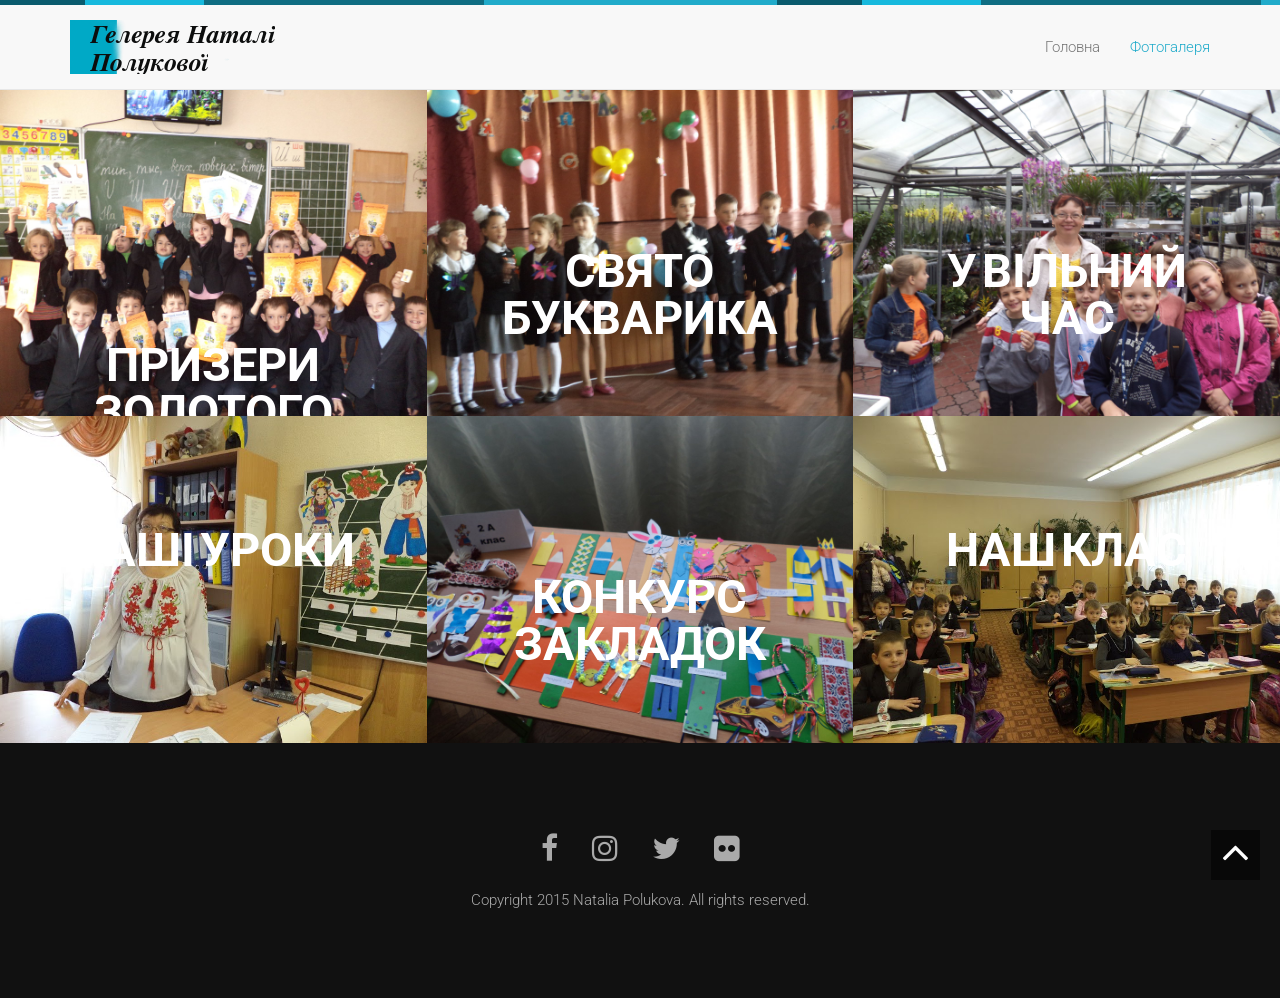
<file: index.html>
<!DOCTYPE html>
<html lang="en">
<head>
<meta charset="UTF-8" />
<meta http-equiv="Content-Type" content="text/html; charset=utf-8" />
<meta name="viewport" content="width=device-width, initial-scale=1, maximum-scale=1, user-scalable=no">
<title>Фотогалерея сайту вчителя початкових класів Наталії Полукової</title>

<!-- Google fonts -->
<link href='http://fonts.googleapis.com/css?family=Roboto:400,300,700' rel='stylesheet' type='text/css'>

<!-- font awesome -->
<link href="//maxcdn.bootstrapcdn.com/font-awesome/4.2.0/css/font-awesome.min.css" rel="stylesheet">

<!-- bootstrap -->
<link rel="stylesheet" href="assets/bootstrap/css/bootstrap.min.css" />

<!-- animate.css -->
<link rel="stylesheet" href="assets/animate/animate.css" />
<link rel="stylesheet" href="assets/animate/set.css" />

<!-- gallery -->
<link rel="stylesheet" href="assets/gallery/blueimp-gallery.min.css">

<!-- favicon -->
<link rel="shortcut icon" href="images/favicon.ico" type="image/x-icon">
<link rel="icon" href="images/favicon.ico" type="image/x-icon">


<link rel="stylesheet" href="assets/style.css">

</head>

<body>
<div class="topbar animated fadeInLeftBig"></div>

<!-- Header Starts -->
<div class="navbar-wrapper">
      <div class="container">

        <div class="navbar navbar-default navbar-fixed-top" role="navigation" id="top-nav">
          <div class="container">
            <div class="navbar-header">
              <!-- Logo Starts -->
              <a class="navbar-brand" href="#home"><img src="images/logo.png" alt="logo"></a>
              <!-- #Logo Ends -->


              <button type="button" class="navbar-toggle collapsed" data-toggle="collapse" data-target=".navbar-collapse">
                <span class="sr-only">Toggle navigation</span>
                <span class="icon-bar"></span>
                <span class="icon-bar"></span>
                <span class="icon-bar"></span>
              </button>

            </div>


            <!-- Nav Starts -->
            <div class="navbar-collapse  collapse">
              <ul class="nav navbar-nav navbar-right scroll">
              	<li><a href="https://natasha.herokuapp.com/">Головна</a></li>
                 <li class="active"><a href="#works">Фотогалеря</a></li>
              </ul>
            </div>
            <!-- #Nav Ends -->

          </div>
        </div>

      </div>
    </div>
<!-- #Header Starts -->


<!-- works -->
      <div id="works"  class=" clearfix grid">
        <figure class="effect-oscar  wowload fadeIn">
          <img src="images/portfolio/1.jpg" alt="img01"/>
          <figcaption>
            <h2>Призери золотого колоска 2013</h2>
            <p><a href="images/portfolio/1.jpg" title="Призери золотого колоска 2013" data-gallery>Дивитись більше</a></p>
          </figcaption>
        </figure>
        <figure class="effect-oscar  wowload fadeInUp">
          <img src="images/portfolio/2.jpg" alt="img01"/>
          <figcaption>
            <h2>Свято Букварика</h2>
            <p><a href="images/portfolio/2.jpg" title="Свято Букварика" data-gallery>Дивитись більше</a></p>
          </figcaption>
        </figure>
        <figure class="effect-oscar  wowload fadeInUp">
          <img src="images/portfolio/3.jpg" alt="img01"/>
          <figcaption>
            <h2>У вільний час</h2>
            <p><a href="images/portfolio/3.jpg" title="У вільний час" data-gallery>Дивитись більше</a></p>
          </figcaption>
        </figure>
        <figure class="effect-oscar  wowload fadeInUp">
          <img src="images/portfolio/7.jpg" alt="img01"/>
          <figcaption>
            <h2>Наші уроки</h2>
            <p><a href="images/portfolio/7.jpg" title="Наші уроки" data-gallery>Дивитись більше</a></p>
          </figcaption>
        </figure>
        <figure class="effect-oscar  wowload fadeInUp">
          <img src="images/portfolio/5.jpg" alt="img01"/>
          <figcaption>
            <h2>Конкурс закладок</h2>
            <p><a href="images/portfolio/5.jpg" title="Конкурс закладок" data-gallery>Дивитись більше</a></p>
          </figcaption>
        </figure>

        <figure class="effect-oscar  wowload fadeInUp">
          <img src="images/portfolio/6.jpg" alt="img01"/>
          <figcaption>
            <h2>Наш клас</h2>
            <p><a href="images/portfolio/6.jpg" title="Наш клас" data-gallery>Дивитись більше</a></p>
          </figcaption>
        </figure>
      </div>
      <!-- works -->



<!-- Footer Starts -->
<div class="footer text-center spacer">
<p class="wowload flipInX"><a href="#"><i class="fa fa-facebook fa-2x"></i></a> <a href="#"><i class="fa fa-instagram fa-2x"></i></a> <a href="#"><i class="fa fa-twitter fa-2x"></i></a> <a href="#"><i class="fa fa-flickr fa-2x"></i></a> </p>
Copyright 2015 Natalia Polukova. All rights reserved.
</div>
<!-- # Footer Ends -->
<a href="#works" class="gototop "><i class="fa fa-angle-up  fa-3x"></i></a>





<!-- The Bootstrap Image Gallery lightbox, should be a child element of the document body -->
<div id="blueimp-gallery" class="blueimp-gallery blueimp-gallery-controls">
    <!-- The container for the modal slides -->
    <div class="slides"></div>
    <!-- Controls for the borderless lightbox -->
    <h3 class="title">Title</h3>
    <a class="prev">‹</a>
    <a class="next">›</a>
    <a class="close">×</a>
    <!-- The modal dialog, which will be used to wrap the lightbox content -->    
</div>



<!-- jquery -->
<script src="assets/jquery.js"></script>

<!-- wow script -->
<script src="assets/wow/wow.min.js"></script>


<!-- boostrap -->
<script src="assets/bootstrap/js/bootstrap.js" type="text/javascript" ></script>

<!-- jquery mobile -->
<script src="assets/mobile/touchSwipe.min.js"></script>
<script src="assets/respond/respond.js"></script>

<!-- gallery -->
<script src="assets/gallery/jquery.blueimp-gallery.min.js"></script>

<!-- custom script -->
<script src="assets/script.js"></script>

</body>
</html>
</file>
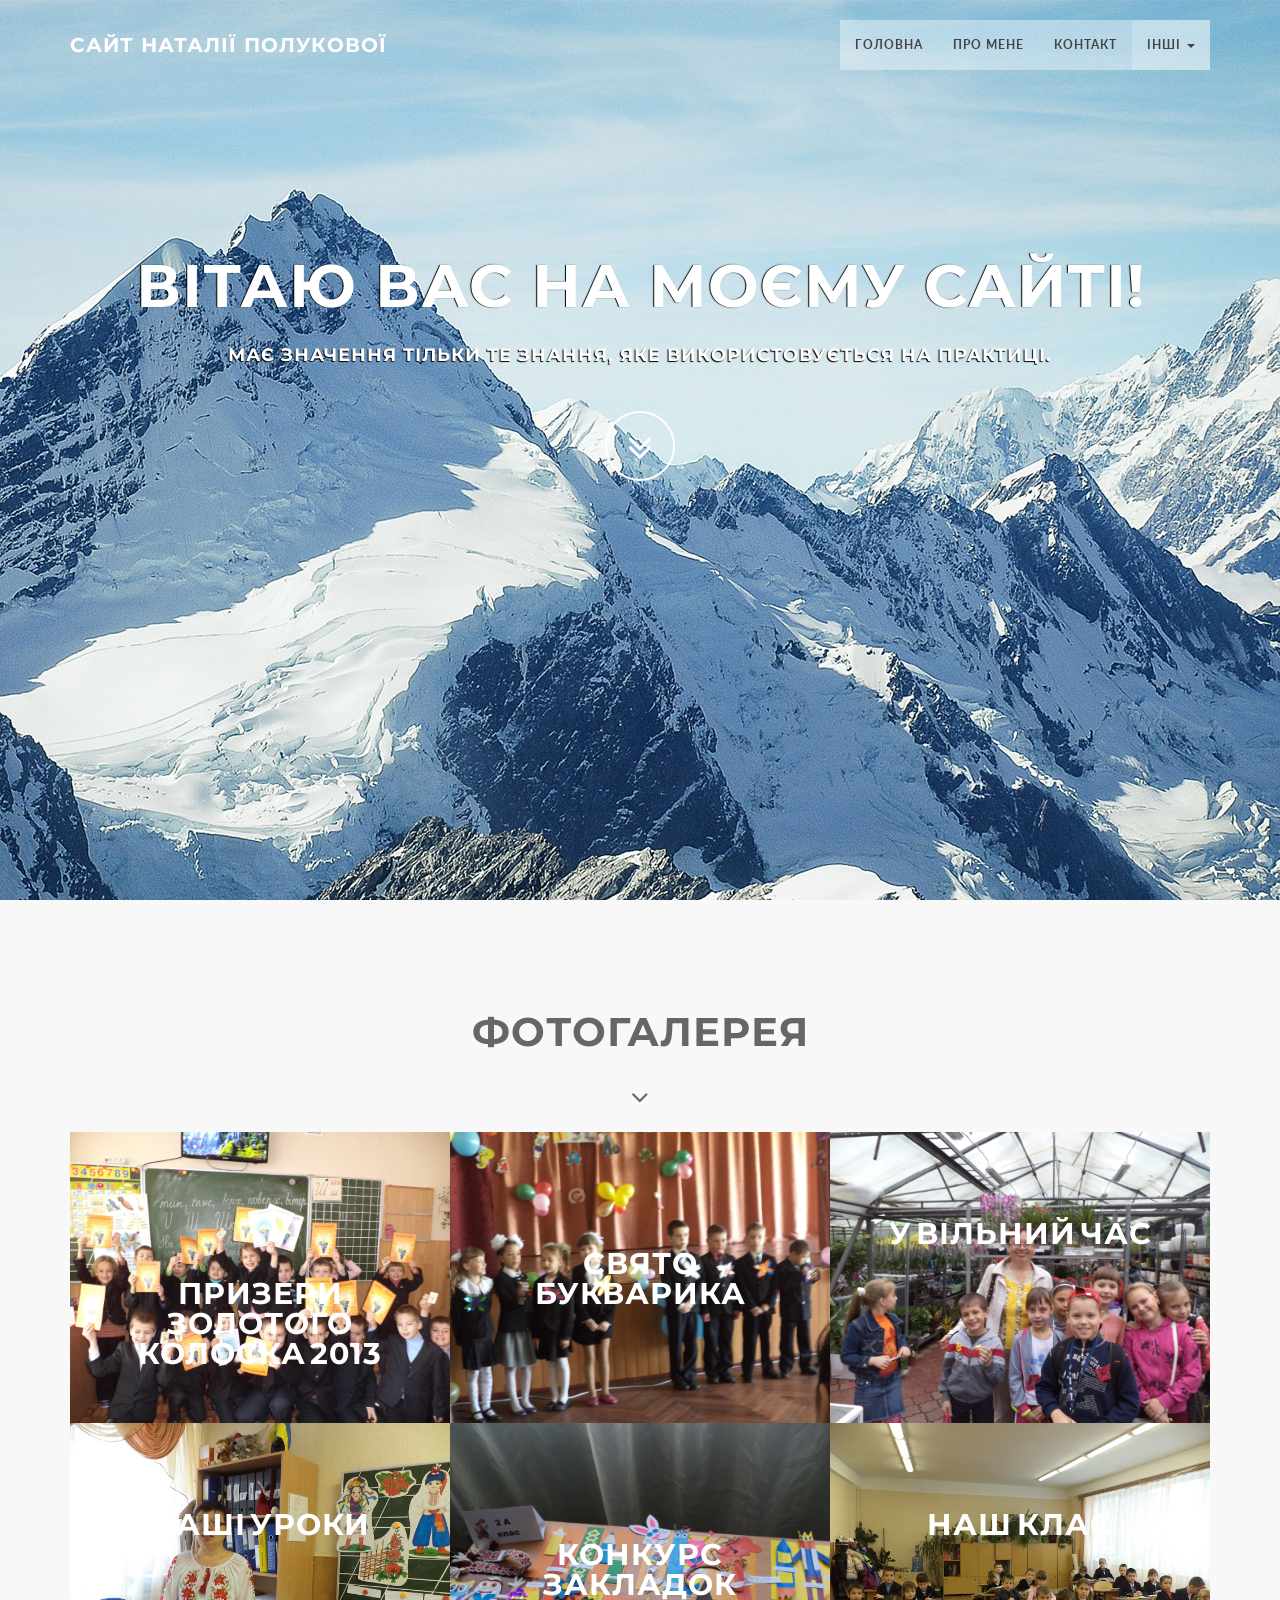
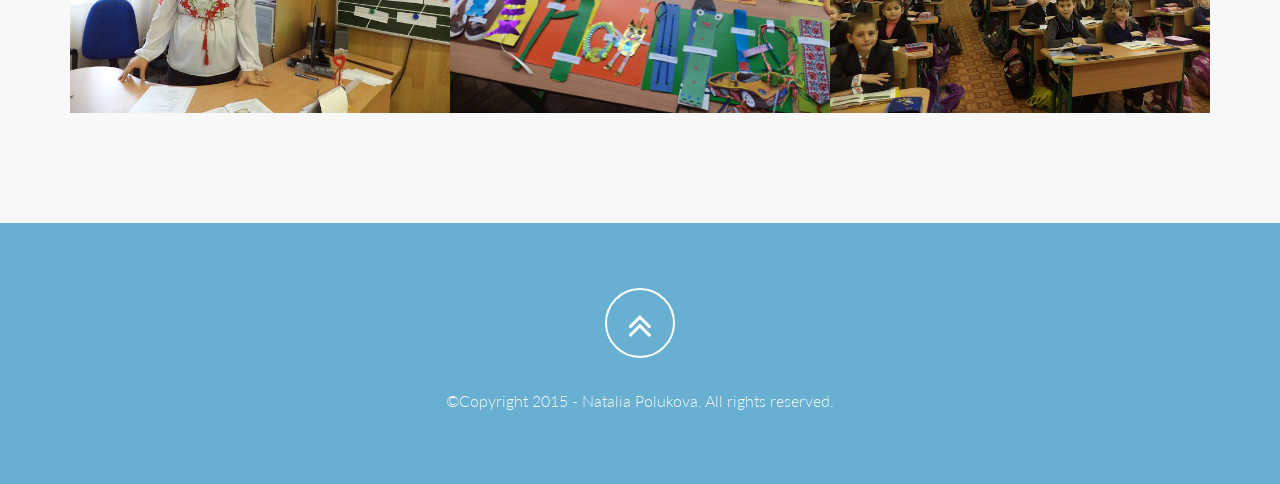
<file: web/index.html>
<!DOCTYPE html>
<html lang="uk">

<head>
    <meta charset="utf-8">
    <meta name="viewport" content="width=device-width, initial-scale=1.0">
    <meta name="description" content="Фотогалерея сайту вчителя початкових класів">
    <meta name="author" content="Наталії Полукової">

    <title>Фотогалерея сайту вчителя початкових класів Наталії Полукової</title>

    <!-- Bootstrap Core CSS -->
    <link href="css/bootstrap.min.css" rel="stylesheet" type="text/css">

    <!-- Fonts -->
    <link href="font-awesome/css/font-awesome.min.css" rel="stylesheet" type="text/css">
	<link href="css/animate.css" rel="stylesheet" />
    <!-- Squad theme CSS -->
    <link href="css/style.css" rel="stylesheet">
	<link href="color/default.css" rel="stylesheet">

	<!-- animate.css -->
	<link rel="stylesheet" href="assets/animate/animate.css" />
	<link rel="stylesheet" href="assets/animate/set.css" />

	<!-- gallery -->
	<link rel="stylesheet" href="assets/gallery/blueimp-gallery.min.css">

</head>

<body id="page-top" data-spy="scroll" data-target=".navbar-custom">
	<!-- Preloader -->
	<div id="preloader">
	  <div id="load"></div>
	</div>

    <nav class="navbar navbar-custom navbar-fixed-top" role="navigation">
        <div class="container">
            <div class="navbar-header page-scroll">
                <button type="button" class="navbar-toggle" data-toggle="collapse" data-target=".navbar-main-collapse">
                    <i class="fa fa-bars"></i>
                </button>
                <a class="navbar-brand" href="index.html">
                    <h1>Сайт Наталії Полукової</h1>
                </a>
            </div>

            <!-- Collect the nav links, forms, and other content for toggling -->
            <div class="collapse navbar-collapse navbar-right navbar-main-collapse">
      <ul class="nav navbar-nav">
        <li><a href="index.html">Головна</a></li>
        <li><a href="index.html#about">Про мене</a></li>
		<li><a href="index.html#contact">Контакт</a></li>

        <li class="dropdown">
          <a href="#" class="dropdown-toggle" data-toggle="dropdown">Інші <b class="caret"></b></a>
          <ul class="dropdown-menu">
            <li class="active"><a href="#service">Фотогалерея</a></li>
            <li><a href="#">Відео матеріали</a></li>
            <li><a href="#">Блог</a></li>
			  <li><a href="#">Форум</a></li>
          </ul>
        </li>
      </ul>
            </div>
            <!-- /.navbar-collapse -->
        </div>
        <!-- /.container -->
    </nav>

    <!-- Section: intro -->
    <section id="intro" class="intro">
	
		<div class="slogan">
			<h2>Вітаю Вас на моєму сайті!</h2>
			<h4>Має значення тільки те знання, яке використовується на практиці.</h4>
		</div>
		<div class="page-scroll">
			<a href="#about" class="btn btn-circle">
				<i class="fa fa-angle-double-down animated"></i>
			</a>
		</div>
    </section>
	<!-- /Section: intro -->

	<!-- Section: services -->
	<section id="service" class="home-section text-center bg-gray">

		<div class="heading-about">
			<div class="container">
				<div class="row">
					<div class="col-lg-8 col-lg-offset-2">
						<div class="wow bounceInDown" data-wow-delay="0.4s">
							<div class="section-heading">
								<h2>Фотогалерея</h2>
								<i class="fa fa-2x fa-angle-down"></i>

							</div>
						</div>
					</div>
				</div>
			</div>
		</div>

		<div class="container">
			<!-- works -->
			<div id="works"  class=" clearfix grid">
				<figure class="effect-oscar  wowload fadeIn">
					<img src="img/portfolio/1.jpg" alt="img01"/>
					<figcaption>
						<h2>Призери золотого колоска 2013</h2>
						<p><a href="img/portfolio/1.jpg" title="Призери золотого колоска 2013" data-gallery>Дивитись більше</a></p>
					</figcaption>
				</figure>
				<figure class="effect-oscar  wowload fadeInUp">
					<img src="img/portfolio/2.jpg" alt="img01"/>
					<figcaption>
						<h2>Свято Букварика</h2>
						<p><a href="img/portfolio/2.jpg" title="Свято Букварика" data-gallery>Дивитись більше</a></p>
					</figcaption>
				</figure>
				<figure class="effect-oscar  wowload fadeInUp">
					<img src="img/portfolio/3.jpg" alt="img01"/>
					<figcaption>
						<h2>У вільний час</h2>
						<p><a href="img/portfolio/3.jpg" title="У вільний час" data-gallery>Дивитись більше</a></p>
					</figcaption>
				</figure>
				<figure class="effect-oscar  wowload fadeInUp">
					<img src="img/portfolio/7.jpg" alt="img01"/>
					<figcaption>
						<h2>Наші уроки</h2>
						<p><a href="img/portfolio/7.jpg" title="Наші уроки" data-gallery>Дивитись більше</a></p>
					</figcaption>
				</figure>
				<figure class="effect-oscar  wowload fadeInUp">
					<img src="img/portfolio/5.jpg" alt="img01"/>
					<figcaption>
						<h2>Конкурс закладок</h2>
						<p><a href="img/portfolio/5.jpg" title="Конкурс закладок" data-gallery>Дивитись більше</a></p>
					</figcaption>
				</figure>

				<figure class="effect-oscar  wowload fadeInUp">
					<img src="img/portfolio/6.jpg" alt="img01"/>
					<figcaption>
						<h2>Наш клас</h2>
						<p><a href="img/portfolio/6.jpg" title="Наш клас" data-gallery>Дивитись більше</a></p>
					</figcaption>
				</figure>
			</div>
			<!-- works -->
	</section>
	<!-- /Section: services -->

	<footer>
		<div class="container">
			<div class="row">
				<div class="col-md-12 col-lg-12">
					<div class="wow shake" data-wow-delay="0.4s">
					<div class="page-scroll marginbot-30">
						<a href="#intro" id="totop" class="btn btn-circle">
							<i class="fa fa-angle-double-up animated"></i>
						</a>
					</div>
					</div>
					<p>&copy;Copyright 2015 - Natalia Polukova. All rights reserved.</p>
				</div>
			</div>	
		</div>
	</footer>

	<!-- The Bootstrap Image Gallery lightbox, should be a child element of the document body -->
	<div id="blueimp-gallery" class="blueimp-gallery blueimp-gallery-controls">
		<!-- The container for the modal slides -->
		<div class="slides"></div>
		<!-- Controls for the borderless lightbox -->
		<h3 class="title">Title</h3>
		<a class="prev">‹</a>
		<a class="next">›</a>
		<a class="close">×</a>
		<!-- The modal dialog, which will be used to wrap the lightbox content -->
	</div>

    <!-- Core JavaScript Files -->
    <script src="js/jquery.min.js"></script>
    <script src="js/bootstrap.min.js"></script>
    <script src="js/jquery.easing.min.js"></script>	
	<script src="js/jquery.scrollTo.js"></script>
	<!-- wow script -->
	<script src="assets/wow/wow.min.js"></script>
    <!-- Custom Theme JavaScript -->
    <script src="js/custom.js"></script>




	<!-- jquery mobile -->
	<script src="assets/mobile/touchSwipe.min.js"></script>
	<script src="assets/respond/respond.js"></script>

	<!-- gallery -->
	<script src="assets/gallery/jquery.blueimp-gallery.min.js"></script>

	<!-- custom script -->
	<script src="assets/script.js"></script>

</body>

</html>
</file>
<file: assets/animate/set.css>
.grid {
	position: relative;
	margin: 0 auto;
	list-style: none;
	text-align: center;
}

/* Common style */
.grid figure {
	position: relative;
	float: left;
	overflow: hidden;
	margin: 0;	/*change here for spacing*/	
	width: 33.333333333%;
	text-align: center;
	cursor: pointer;
}

.grid figure img {
	position: relative;
	display: block;
	max-width: 102%;
	opacity: 1;
}

.grid figure figcaption {
	padding: 2em;
	color: #fff;
	text-transform: uppercase;
	font-size: 1.25em;
	-webkit-backface-visibility: hidden;
	backface-visibility: hidden;
}

.grid figure figcaption::before,
.grid figure figcaption::after {
	pointer-events: none;
}

.grid figure figcaption,
.grid figure figcaption > a {
	position: absolute;
	top: 0;
	left: 0;
	width: 100%;
	height: 100%;
}

/* Anchor will cover the whole item by default */
/* For some effects it will show as a button */
.grid figure figcaption > a {
	z-index: 1000;
	text-indent: 200%;
	white-space: nowrap;
	font-size: 0;
	opacity: 0;
}

.grid figure h2 {
	word-spacing: -0.15em;
	font-weight: 700;
}

.grid figure h2,
.grid figure p {
	margin: 0;
}

.grid figure p {
	letter-spacing: 1px;
	font-size: 68.5%;
}

/* Individual effects */

/*---------------*/
/***** Lily *****/
/*---------------*/

figure.effect-lily img {
	max-width: none;
	width: -webkit-calc(100% + 50px);
	width: calc(100% + 50px);
	opacity: 0.7;
	-webkit-transition: opacity 0.35s, -webkit-transform 0.35s;
	transition: opacity 0.35s, transform 0.35s;
	-webkit-transform: translate3d(-40px,0, 0);
	transform: translate3d(-40px,0,0);
}

figure.effect-lily figcaption {
	text-align: left;
}

figure.effect-lily figcaption > div {
	position: absolute;
	bottom: 0;
	left: 0;
	padding: 2em;
	width: 100%;
	height: 50%;
}

figure.effect-lily h2,
figure.effect-lily p {
	-webkit-transform: translate3d(0,40px,0);
	transform: translate3d(0,40px,0);
}

figure.effect-lily h2 {
	-webkit-transition: -webkit-transform 0.35s;
	transition: transform 0.35s;
}

figure.effect-lily p {
	color: rgba(255,255,255,0.8);
	opacity: 0;
	-webkit-transition: opacity 0.2s, -webkit-transform 0.35s;
	transition: opacity 0.2s, transform 0.35s;
}

figure.effect-lily:hover img,
figure.effect-lily:hover p {
	opacity: 1;
}

figure.effect-lily:hover img,
figure.effect-lily:hover h2,
figure.effect-lily:hover p {
	-webkit-transform: translate3d(0,0,0);
	transform: translate3d(0,0,0);
}

figure.effect-lily:hover p {
	-webkit-transition-delay: 0.05s;
	transition-delay: 0.05s;
	-webkit-transition-duration: 0.35s;
	transition-duration: 0.35s;
}

/*---------------*/
/***** Sadie *****/
/*---------------*/

figure.effect-sadie figcaption::before {
	position: absolute;
	top: 0;
	left: 0;
	width: 100%;
	height: 100%;
	background: -webkit-linear-gradient(top, rgba(72,76,97,0) 0%, rgba(72,76,97,0.8) 75%);
	background: linear-gradient(to bottom, rgba(72,76,97,0) 0%, rgba(72,76,97,0.8) 75%);
	content: '';
	opacity: 0;
	-webkit-transform: translate3d(0,50%,0);
	transform: translate3d(0,50%,0);
}

figure.effect-sadie h2 {
	position: absolute;
	top: 50%;
	left: 0;
	width: 100%;
	color: #484c61;
	-webkit-transition: -webkit-transform 0.35s, color 0.35s;
	transition: transform 0.35s, color 0.35s;
	-webkit-transform: translate3d(0,-50%,0);
	transform: translate3d(0,-50%,0);
}

figure.effect-sadie figcaption::before,
figure.effect-sadie p {
	-webkit-transition: opacity 0.35s, -webkit-transform 0.35s;
	transition: opacity 0.35s, transform 0.35s;
}

figure.effect-sadie p {
	position: absolute;
	bottom: 0;
	left: 0;
	padding: 2em;
	width: 100%;
	opacity: 0;
	-webkit-transform: translate3d(0,10px,0);
	transform: translate3d(0,10px,0);
}

figure.effect-sadie:hover h2 {
	color: #fff;
	-webkit-transform: translate3d(0,-50%,0) translate3d(0,-40px,0);
	transform: translate3d(0,-50%,0) translate3d(0,-40px,0);
}

figure.effect-sadie:hover figcaption::before ,
figure.effect-sadie:hover p {
	opacity: 1;
	-webkit-transform: translate3d(0,0,0);
	transform: translate3d(0,0,0);
}

/*---------------*/
/***** Roxy *****/
/*---------------*/

figure.effect-roxy {
	background: -webkit-linear-gradient(45deg, #ff89e9 0%, #05abe0 100%);
	background: linear-gradient(45deg, #ff89e9 0%,#05abe0 100%);
}

figure.effect-roxy img {
	max-width: none;
	width: -webkit-calc(100% + 60px);
	width: calc(100% + 60px);
	-webkit-transition: opacity 0.35s, -webkit-transform 0.35s;
	transition: opacity 0.35s, transform 0.35s;
	-webkit-transform: translate3d(-50px,0,0);
	transform: translate3d(-50px,0,0);
}

figure.effect-roxy figcaption::before {
	position: absolute;
	top: 30px;
	right: 30px;
	bottom: 30px;
	left: 30px;
	border: 1px solid #fff;
	content: '';
	opacity: 0;
	-webkit-transition: opacity 0.35s, -webkit-transform 0.35s;
	transition: opacity 0.35s, transform 0.35s;
	-webkit-transform: translate3d(-20px,0,0);
	transform: translate3d(-20px,0,0);
}

figure.effect-roxy figcaption {
	padding: 3em;
	text-align: left;
}

figure.effect-roxy h2 {
	padding: 30% 0 10px 0;
}

figure.effect-roxy p {
	opacity: 0;
	-webkit-transition: opacity 0.35s, -webkit-transform 0.35s;
	transition: opacity 0.35s, transform 0.35s;
	-webkit-transform: translate3d(-10px,0,0);
	transform: translate3d(-10px,0,0);
}

figure.effect-roxy:hover img {
	opacity: 0.7;
	-webkit-transform: translate3d(0,0,0);
	transform: translate3d(0,0,0);
}

figure.effect-roxy:hover figcaption::before,
figure.effect-roxy:hover p {
	opacity: 1;
	-webkit-transform: translate3d(0,0,0);
	transform: translate3d(0,0,0);
}

/*---------------*/
/***** Bubba *****/
/*---------------*/

figure.effect-bubba {
	background: #9e5406;
}

figure.effect-bubba img {
	opacity: 0.7;
	-webkit-transition: opacity 0.35s;
	transition: opacity 0.35s;
}

figure.effect-bubba:hover img {
	opacity: 0.4;
}

figure.effect-bubba figcaption::before,
figure.effect-bubba figcaption::after {
	position: absolute;
	top: 30px;
	right: 30px;
	bottom: 30px;
	left: 30px;
	content: '';
	opacity: 0;
	-webkit-transition: opacity 0.35s, -webkit-transform 0.35s;
	transition: opacity 0.35s, transform 0.35s;
}

figure.effect-bubba figcaption::before {
	border-top: 1px solid #fff;
	border-bottom: 1px solid #fff;
	-webkit-transform: scale(0,1);
	transform: scale(0,1);
}

figure.effect-bubba figcaption::after {
	border-right: 1px solid #fff;
	border-left: 1px solid #fff;
	-webkit-transform: scale(1,0);
	transform: scale(1,0);
}

figure.effect-bubba h2 {
	padding-top: 30%;
	-webkit-transition: -webkit-transform 0.35s;
	transition: transform 0.35s;
	-webkit-transform: translate3d(0,-20px,0);
	transform: translate3d(0,-20px,0);
}

figure.effect-bubba p {
	padding: 20px 2.5em;
	opacity: 0;
	-webkit-transition: opacity 0.35s, -webkit-transform 0.35s;
	transition: opacity 0.35s, transform 0.35s;
	-webkit-transform: translate3d(0,20px,0);
	transform: translate3d(0,20px,0);
}

figure.effect-bubba:hover figcaption::before,
figure.effect-bubba:hover figcaption::after {
	opacity: 1;
	-webkit-transform: scale(1);
	transform: scale(1);
}

figure.effect-bubba:hover h2,
figure.effect-bubba:hover p {
	opacity: 1;
	-webkit-transform: translate3d(0,0,0);
	transform: translate3d(0,0,0);
}

/*---------------*/
/***** Romeo *****/
/*---------------*/

figure.effect-romeo {
	-webkit-perspective: 1000px;
	perspective: 1000px;
}

figure.effect-romeo img {
	-webkit-transition: opacity 0.35s, -webkit-transform 0.35s;
	transition: opacity 0.35s, transform 0.35s;
	-webkit-transform: translate3d(0,0,300px);
	transform: translate3d(0,0,300px);
}

figure.effect-romeo:hover img {
	opacity: 0.6;
	-webkit-transform: translate3d(0,0,0);
	transform: translate3d(0,0,0);
}

figure.effect-romeo figcaption::before,
figure.effect-romeo figcaption::after {
	position: absolute;
	top: 50%;
	left: 50%;
	width: 80%;
	height: 1px;
	background: #fff;
	content: '';
	-webkit-transition: opacity 0.35s, -webkit-transform 0.35s;
	transition: opacity 0.35s, transform 0.35s;
	-webkit-transform: translate3d(-50%,-50%,0);
	transform: translate3d(-50%,-50%,0);
}

figure.effect-romeo:hover figcaption::before {
	opacity: 0.5;
	-webkit-transform: translate3d(-50%,-50%,0) rotate(45deg);
	transform: translate3d(-50%,-50%,0) rotate(45deg);
}

figure.effect-romeo:hover figcaption::after {
	opacity: 0.5;
	-webkit-transform: translate3d(-50%,-50%,0) rotate(-45deg);
	transform: translate3d(-50%,-50%,0) rotate(-45deg);
}

figure.effect-romeo h2,
figure.effect-romeo p {
	position: absolute;
	top: 50%;
	left: 0;
	width: 100%;
	-webkit-transition: -webkit-transform 0.35s;
	transition: transform 0.35s;
}

figure.effect-romeo h2 {
	-webkit-transform: translate3d(0,-50%,0) translate3d(0,-150%,0);
	transform: translate3d(0,-50%,0) translate3d(0,-150%,0);
}

figure.effect-romeo p {
	padding: 0.25em 2em;
	-webkit-transform: translate3d(0,-50%,0) translate3d(0,150%,0);
	transform: translate3d(0,-50%,0) translate3d(0,150%,0);
}

figure.effect-romeo:hover h2 {
	-webkit-transform: translate3d(0,-50%,0) translate3d(0,-100%,0);
	transform: translate3d(0,-50%,0) translate3d(0,-100%,0);
}

figure.effect-romeo:hover p {
	-webkit-transform: translate3d(0,-50%,0) translate3d(0,100%,0);
	transform: translate3d(0,-50%,0) translate3d(0,100%,0);
}

/*---------------*/
/***** Layla *****/
/*---------------*/

figure.effect-layla {
	background: #18a367;
}

figure.effect-layla img {
	height: 390px;
}

figure.effect-layla figcaption {
	padding: 3em;
}

figure.effect-layla figcaption::before,
figure.effect-layla figcaption::after {
	position: absolute;
	content: '';
	opacity: 0;
}

figure.effect-layla figcaption::before {
	top: 50px;
	right: 30px;
	bottom: 50px;
	left: 30px;
	border-top: 1px solid #fff;
	border-bottom: 1px solid #fff;
	-webkit-transform: scale(0,1);
	transform: scale(0,1);
	-webkit-transform-origin: 0 0;
	transform-origin: 0 0;
}

figure.effect-layla figcaption::after {
	top: 30px;
	right: 50px;
	bottom: 30px;
	left: 50px;
	border-right: 1px solid #fff;
	border-left: 1px solid #fff;
	-webkit-transform: scale(1,0);
	transform: scale(1,0);
	-webkit-transform-origin: 100% 0;
	transform-origin: 100% 0;
}

figure.effect-layla h2 {
	padding-top: 26%;
	-webkit-transition: -webkit-transform 0.35s;
	transition: transform 0.35s;
}

figure.effect-layla p {
	padding: 0.5em 2em;
	text-transform: none;
	opacity: 0;
	-webkit-transform: translate3d(0,-10px,0);
	transform: translate3d(0,-10px,0);
}

figure.effect-layla img,
figure.effect-layla h2 {
	-webkit-transform: translate3d(0,-30px,0);
	transform: translate3d(0,-30px,0);
}

figure.effect-layla img,
figure.effect-layla figcaption::before,
figure.effect-layla figcaption::after,
figure.effect-layla p {
	-webkit-transition: opacity 0.35s, -webkit-transform 0.35s;
	transition: opacity 0.35s, transform 0.35s;
}

figure.effect-layla:hover img {
	opacity: 0.7;
	-webkit-transform: translate3d(0,0,0);
	transform: translate3d(0,0,0);
}

figure.effect-layla:hover figcaption::before,
figure.effect-layla:hover figcaption::after {
	opacity: 1;
	-webkit-transform: scale(1);
	transform: scale(1);
}

figure.effect-layla:hover h2,
figure.effect-layla:hover p {
	opacity: 1;
	-webkit-transform: translate3d(0,0,0);
	transform: translate3d(0,0,0);
}

figure.effect-layla:hover figcaption::after,
figure.effect-layla:hover h2,
figure.effect-layla:hover p,
figure.effect-layla:hover img {
	-webkit-transition-delay: 0.15s;
	transition-delay: 0.15s;
}

/*---------------*/
/***** Honey *****/
/*---------------*/

figure.effect-honey {
	background: #4a3753;
}

figure.effect-honey img {
	opacity: 0.9;
	-webkit-transition: opacity 0.35s;
	transition: opacity 0.35s;
}

figure.effect-honey:hover img {
	opacity: 0.5;
}

figure.effect-honey figcaption::before {
	position: absolute;
	bottom: 0;
	left: 0;
	width: 100%;
	height: 10px;
	background: #fff;
	content: '';
	-webkit-transform: translate3d(0,10px,0);
	transform: translate3d(0,10px,0);
}

figure.effect-honey h2 {
	position: absolute;
	bottom: 0;
	left: 0;
	padding: 1em 1.5em;
	width: 100%;
	text-align: left;
	-webkit-transform: translate3d(0,-30px,0);
	transform: translate3d(0,-30px,0);
}

figure.effect-honey h2 i {
	font-style: normal;
	opacity: 0;
	-webkit-transition: opacity 0.35s, -webkit-transform 0.35s;
	transition: opacity 0.35s, transform 0.35s;
	-webkit-transform: translate3d(0,-30px,0);
	transform: translate3d(0,-30px,0);
}

figure.effect-honey figcaption::before,
figure.effect-honey h2 {
	-webkit-transition: -webkit-transform 0.35s;
	transition: transform 0.35s;
}

figure.effect-honey:hover figcaption::before,
figure.effect-honey:hover h2,
figure.effect-honey:hover h2 i {
	opacity: 1;
	-webkit-transform: translate3d(0,0,0);
	transform: translate3d(0,0,0);
}

/*---------------*/
/***** Oscar *****/
/*---------------*/

figure.effect-oscar {
/*	background: -webkit-linear-gradient(45deg, #22682a 0%, #9b4a1b 40%, #3a342a 100%);
	background: linear-gradient(45deg, #22682a 0%,#9b4a1b 40%,#3a342a 100%);*/
}

/*figure.effect-oscar img {
	opacity: 0.9;
	-webkit-transition: opacity 0.35s;
	transition: opacity 0.35s;
}
*/
figure.effect-oscar figcaption {
	padding: 15%;
/*	background-color: rgba(58,52,42,0.7);
	-webkit-transition: background-color 0.35s;
	transition: background-color 0.35s;*/
}

figure.effect-oscar figcaption::before {
	position: absolute;
	top: 30px;
	right: 30px;
	bottom: 30px;
	left: 30px;
	border: 1px solid #fff;
	content: '';
}

figure.effect-oscar h2 {
	margin: 0;
	line-height: 1em;
	-webkit-transition: -webkit-transform 0.35s;
	transition: transform 0.35s;
	-webkit-transform: translate3d(0,100%,0);
	transform: translate3d(0,100%,0);
}

figure.effect-oscar figcaption::before,
figure.effect-oscar p {
	opacity: 0;
	-webkit-transition: opacity 0.35s, -webkit-transform 0.35s;
	transition: opacity 0.35s, transform 0.35s;
	-webkit-transform: scale(0);
	transform: scale(0);
}

figure.effect-oscar:hover h2 {
	-webkit-transform: translate3d(0,0,0);
	transform: translate3d(0,0,0);
}

figure.effect-oscar:hover figcaption::before,
figure.effect-oscar:hover p {
	opacity: 1;
	-webkit-transform: scale(1);
	transform: scale(1);
}

figure.effect-oscar:hover figcaption {
	background-color: rgba(0,0,0,0.8);
}

figure.effect-oscar:hover img {
	opacity: 0.4;
}

/*---------------*/
/***** Marley *****/
/*---------------*/

figure.effect-marley figcaption {
	text-align: right;
}

figure.effect-marley h2,
figure.effect-marley p {
	position: absolute;
	right: 30px;
	left: 30px;
	padding: 10px 0;
}


figure.effect-marley p {
	bottom: 30px;
	line-height: 1.5;
	-webkit-transform: translate3d(0,100%,0);
	transform: translate3d(0,100%,0);
}

figure.effect-marley h2 {
	top: 30px;
	-webkit-transition: -webkit-transform 0.35s;
	transition: transform 0.35s;
	-webkit-transform: translate3d(0,20px,0);
	transform: translate3d(0,20px,0);
}

figure.effect-marley:hover h2 {
	-webkit-transform: translate3d(0,0,0);
	transform: translate3d(0,0,0);
}

figure.effect-marley h2::after {
	position: absolute;
	top: 100%;
	left: 0;
	width: 100%;
	height: 4px;
	background: #fff;
	content: '';
	-webkit-transform: translate3d(0,40px,0);
	transform: translate3d(0,40px,0);
}

figure.effect-marley h2::after,
figure.effect-marley p {
	opacity: 0;
	-webkit-transition: opacity 0.35s, -webkit-transform 0.35s;
	transition: opacity 0.35s, transform 0.35s;
}

figure.effect-marley:hover h2::after,
figure.effect-marley:hover p {
	opacity: 1;
	-webkit-transform: translate3d(0,0,0);
	transform: translate3d(0,0,0);
}

/*---------------*/
/***** Ruby *****/
/*---------------*/

figure.effect-ruby {
	background-color: #17819c;
}

figure.effect-ruby img {
	opacity: 0.7;
	-webkit-transition: opacity 0.35s, -webkit-transform 0.35s;
	transition: opacity 0.35s, transform 0.35s;
	-webkit-transform: scale(1.15);
	transform: scale(1.15);
}

figure.effect-ruby:hover img {
	opacity: 0.5;
	-webkit-transform: scale(1);
	transform: scale(1);
}

figure.effect-ruby h2 {
	margin-top: 20%;
	-webkit-transition: -webkit-transform 0.35s;
	transition: transform 0.35s;
	-webkit-transform: translate3d(0,20px,0);
	transform: translate3d(0,20px,0);
}

figure.effect-ruby p {
	margin: 1em 0 0;
	padding: 3em;
	border: 1px solid #fff;
	opacity: 0;
	-webkit-transition: opacity 0.35s, -webkit-transform 0.35s;
	transition: opacity 0.35s, transform 0.35s;
	-webkit-transform: translate3d(0,20px,0) scale(1.1);
	transform: translate3d(0,20px,0) scale(1.1);
} 

figure.effect-ruby:hover h2 {
	-webkit-transform: translate3d(0,0,0);
	transform: translate3d(0,0,0);
}

figure.effect-ruby:hover p {
	opacity: 1;
	-webkit-transform: translate3d(0,0,0) scale(1);
	transform: translate3d(0,0,0) scale(1);
}

/*---------------*/
/***** Milo *****/
/*---------------*/

figure.effect-milo {
	background: #2e5d5a;
}

figure.effect-milo img {
	max-width: none;
	width: -webkit-calc(100% + 60px);
	width: calc(100% + 60px);
	opacity: 1;
	-webkit-transition: opacity 0.35s, -webkit-transform 0.35s;
	transition: opacity 0.35s, transform 0.35s;
	-webkit-transform: translate3d(-30px,0,0) scale(1.12);
	transform: translate3d(-30px,0,0) scale(1.12);
	-webkit-backface-visibility: hidden;
	backface-visibility: hidden;
}

figure.effect-milo:hover img {
	opacity: 0.5;
	-webkit-transform: translate3d(0,0,0) scale(1);
	transform: translate3d(0,0,0) scale(1);
}

figure.effect-milo h2 {
	position: absolute;
	right: 0;
	bottom: 0;
	padding: 1em 1.2em;
}

figure.effect-milo p {
	padding: 0 10px 0 0;
	width: 50%;
	border-right: 1px solid #fff;
	text-align: right;
	opacity: 0;
	-webkit-transition: opacity 0.35s, -webkit-transform 0.35s;
	transition: opacity 0.35s, transform 0.35s;
	-webkit-transform: translate3d(-40px,0,0);
	transform: translate3d(-40px,0,0);
}

figure.effect-milo:hover p {
	opacity: 1;
	-webkit-transform: translate3d(0,0,0);
	transform: translate3d(0,0,0);
}

/*---------------*/
/***** Dexter *****/
/*---------------*/

figure.effect-dexter {
	background: -webkit-linear-gradient(top, rgba(37,141,200,1) 0%, rgba(104,60,19,1) 100%);
	background: linear-gradient(to bottom, rgba(37,141,200,1) 0%,rgba(104,60,19,1) 100%); 
}

figure.effect-dexter img {
	-webkit-transition: opacity 0.35s;
	transition: opacity 0.35s;
}

figure.effect-dexter:hover img {
	opacity: 0.4;
}

figure.effect-dexter figcaption::after {
	position: absolute;
	right: 30px;
	bottom: 30px;
	left: 30px;
	height: -webkit-calc(50% - 30px);
	height: calc(50% - 30px);
	border: 7px solid #fff;
	content: '';
	-webkit-transition: -webkit-transform 0.35s;
	transition: transform 0.35s;
	-webkit-transform: translate3d(0,-100%,0);
	transform: translate3d(0,-100%,0);
}

figure.effect-dexter:hover figcaption::after {
	-webkit-transform: translate3d(0,0,0);
	transform: translate3d(0,0,0);
}

figure.effect-dexter figcaption {
	padding: 3em;
	text-align: left;
}

figure.effect-dexter p {
	position: absolute;
	right: 60px;
	bottom: 60px;
	left: 60px;
	opacity: 0;
	-webkit-transition: opacity 0.35s, -webkit-transform 0.35s;
	transition: opacity 0.35s, transform 0.35s;
	-webkit-transform: translate3d(0,-100px,0);
	transform: translate3d(0,-100px,0);
}

figure.effect-dexter:hover p {
	opacity: 1;
	-webkit-transform: translate3d(0,0,0);
	transform: translate3d(0,0,0);
}

/*---------------*/
/***** Sarah *****/
/*---------------*/

figure.effect-sarah {
	background: #42b078;
}

figure.effect-sarah img {
	max-width: none;
	width: -webkit-calc(100% + 20px);
	width: calc(100% + 20px);
	-webkit-transition: opacity 0.35s, -webkit-transform 0.35s;
	transition: opacity 0.35s, transform 0.35s;
	-webkit-transform: translate3d(-10px,0,0);
	transform: translate3d(-10px,0,0);
	-webkit-backface-visibility: hidden;
	backface-visibility: hidden;
}

figure.effect-sarah:hover img {
	opacity: 0.4;
	-webkit-transform: translate3d(0,0,0);
	transform: translate3d(0,0,0);
}

figure.effect-sarah figcaption {
	text-align: left;
}

figure.effect-sarah h2 {
	position: relative;
	overflow: hidden;
	padding: 0.5em 0;
}

figure.effect-sarah h2::after {
	position: absolute;
	bottom: 0;
	left: 0;
	width: 100%;
	height: 3px;
	background: #fff;
	content: '';
	-webkit-transition: -webkit-transform 0.35s;
	transition: transform 0.35s;
	-webkit-transform: translate3d(-100%,0,0);
	transform: translate3d(-100%,0,0);
}

figure.effect-sarah:hover h2::after {
	-webkit-transform: translate3d(0,0,0);
	transform: translate3d(0,0,0);
}

figure.effect-sarah p {
	padding: 1em 0;
	opacity: 0;
	-webkit-transition: opacity 0.35s, -webkit-transform 0.35s;
	transition: opacity 0.35s, transform 0.35s;
	-webkit-transform: translate3d(100%,0,0);
	transform: translate3d(100%,0,0);
}

figure.effect-sarah:hover p {
	opacity: 1;
	-webkit-transform: translate3d(0,0,0);
	transform: translate3d(0,0,0);
}

/*---------------*/
/***** Zoe *****/
/*---------------*/

figure.effect-zoe figcaption {
	top: auto;
	bottom: 0;
	padding: 1em;
	height: 3.75em;
	background: #fff;
	color: #3c4a50;
	-webkit-transition: -webkit-transform 0.35s;
	transition: transform 0.35s;
	-webkit-transform: translate3d(0,100%,0);
	transform: translate3d(0,100%,0);
}

figure.effect-zoe h2 {
	float: left;
}

figure.effect-zoe p.icon-links a {
	float: right;
	color: #3c4a50;
	font-size: 1.4em;
}

figure.effect-zoe:hover p.icon-links a:hover,
figure.effect-zoe:hover p.icon-links a:focus {
	color: #252d31;
}

figure.effect-zoe p.description {
	position: absolute;
	bottom: 8em;
	padding: 2em;
	color: #fff;
	text-transform: none;
	font-size: 90%;
	opacity: 0;
	-webkit-transition: opacity 0.35s;
	transition: opacity 0.35s;
	-webkit-backface-visibility: hidden; /* Fix for Chrome 37.0.2062.120 (Mac) */
}

figure.effect-zoe h2,
figure.effect-zoe p.icon-links a {
	-webkit-transition: -webkit-transform 0.35s;
	transition: transform 0.35s;
	-webkit-transform: translate3d(0,200%,0);
	transform: translate3d(0,200%,0);
}

figure.effect-zoe p.icon-links a span::before {
	display: inline-block;
	padding: 8px 10px;
	font-family: 'feathericons';
	speak: none;
	-webkit-font-smoothing: antialiased;
	-moz-osx-font-smoothing: grayscale;
}

.icon-eye::before {
	content: '\e000';
}

.icon-paper-clip::before {
	content: '\e001';
}

.icon-heart::before {
	content: '\e024';
}

figure.effect-zoe h2 {
	display: inline-block;
}

figure.effect-zoe:hover p.description {
	opacity: 1;
}

figure.effect-zoe:hover figcaption,
figure.effect-zoe:hover h2,
figure.effect-zoe:hover p.icon-links a {
	-webkit-transform: translate3d(0,0,0);
	transform: translate3d(0,0,0);
}

figure.effect-zoe:hover h2 {
	-webkit-transition-delay: 0.05s;
	transition-delay: 0.05s;
}

figure.effect-zoe:hover p.icon-links a:nth-child(3) {
	-webkit-transition-delay: 0.1s;
	transition-delay: 0.1s;
}

figure.effect-zoe:hover p.icon-links a:nth-child(2) {
	-webkit-transition-delay: 0.15s;
	transition-delay: 0.15s;
}

figure.effect-zoe:hover p.icon-links a:first-child {
	-webkit-transition-delay: 0.2s;
	transition-delay: 0.2s;
}

/*---------------*/
/***** Chico *****/
/*---------------*/

figure.effect-chico img {
	-webkit-transition: opacity 0.35s, -webkit-transform 0.35s;
	transition: opacity 0.35s, transform 0.35s;
	-webkit-transform: scale(1.12);
	transform: scale(1.12);
}

figure.effect-chico:hover img {
	opacity: 0.5;
	-webkit-transform: scale(1);
	transform: scale(1);
}

figure.effect-chico figcaption {
	padding: 3em;	
}

figure.effect-chico figcaption::before {
	position: absolute;
	top: 30px;
	right: 30px;
	bottom: 30px;
	left: 30px;
	border: 1px solid #fff;
	content: '';
	-webkit-transform: scale(1.1);
	transform: scale(1.1);
	background: rgba(0,0,0,0.5);
}

figure.effect-chico figcaption::before,
figure.effect-chico p {
	opacity: 0;
	-webkit-transition: opacity 0.35s, -webkit-transform 0.35s;
	transition: opacity 0.35s, transform 0.35s;
}

figure.effect-chico h2 {
	padding: 20% 0 20px 0;
}

figure.effect-chico p {
	margin: 0 auto;
	max-width: 200px;
	-webkit-transform: scale(1.5);
	transform: scale(1.5);
}

figure.effect-chico:hover figcaption::before,
figure.effect-chico:hover p {
	opacity: 1;
	-webkit-transform: scale(1);
	transform: scale(1);
}

@media screen and (max-width: 50em) {
	.content {
		padding: 0 10px;
		text-align: center;
	}
	.grid figure {
		width: 50%;
	}
}


@media (max-width: 639px) {
	.grid figure {width: 100%;}
}
</file>
<file: assets/style.css>
body {	color:#666;	font:300 15px/15px Roboto,Arial,Helvetica;background-color:#fff;-webkit-font-smoothing:antialiased;}

a{color:#00a9c6; text-decoration:none;}
a:hover{color:#666;}
.btn,a,.btn:hover,a:hover {
-webkit-transition: all 0.3s ease-in-out;
-moz-transition: all 0.3s ease-in-out;
-ms-transition: all 0.3s ease-in-out;
-o-transition: all 0.3s ease-in-out;
transition: all 0.3s ease-in-out;
outline: none !important;
}

h1,h2,h3,h4{margin: 0;line-height: 1em;}
h1{font:700 5em Roboto,Arial,Helvetica;margin:0.25em 0;text-transform: uppercase;}
h2{font:300 2.5em Roboto,Arial,Helvetica;margin-bottom: 1.5em;}
h3{font:300 2em Roboto,Arial,Helvetica;margin:2em 0 1em 0;}
h4{font:300 1.5em Roboto,Arial,Helvetica;margin-bottom: 1em;}
h4 i{margin-right: 0.5em;}

p{font-size:1em;line-height: 1.7em; margin-bottom: 1.7em;}

.spacer{padding: 6em 0;}

.btn{border:none;border-radius: 0;padding: 1em 4em;background: rgba(0,0,0,0.5);text-transform: uppercase;}
.btn:hover,.btn:active{color: #fff;}
.btn-default{color: #ccc;border: 1px solid #aaa;}
.btn-default:hover,.btn-default:active{background: rgba(0,0,0,0.8);}
.btn-primary{color: #fff;background:#00a9c6;width: 100%;outline: none;}
.btn-primary:hover,.btn-primary:active,.btn-primary:focus{background:#1BC0DC;box-shadow: none;}

.topbar {background:url(../images/lines.png);	height:5px;position: fixed;top: 0;width: 100%;z-index: 1000;}
.navbar-nav > li > a{font-size: 1em;line-height: 3.6em;}
.navbar-fixed-top{top: 5px;}
.navbar-inverse{background: #111;}
.navbar-default .navbar-nav>.active>a, .navbar-default .navbar-nav>.active>a:hover, .navbar-default .navbar-nav>.active>a:focus{background: none;color: #21abca;}

#head,.carousel{margin-top: 0;}

#home{padding-top: 6em;}
.carousel-caption{top:0;bottom: 0;left: 0; right: 0;padding: 0;}
.caption-wrapper{display: table;height: 100%;width: 100%;}
.caption-info{display: table-cell;vertical-align: middle;}
.caption-info p{font-size: 1.25em;}
.caption-info .btn i{margin-right:0.75em;}
.carousel-inner > .item > img, .carousel-inner > .item > a > img{width: 100%;}
.carousel-control{z-index:1000;}

/*about*/
.about.spacer{padding-left: 4em; padding-right: 4em;}
.process ul li{width: 10em;height: 10em;border: 1px solid #CEEBF0;padding: 0;border-radius: 50%;margin: 0 1.25em;line-height: 13.5em;color: #21ABCA;}
.process ul li span{line-height: 2em;display: inline-block;font-weight: 300;}
.process ul li span i{font-size: 3em;}
.process ul li span b{display: block;font-size: 1em;font-weight: 300;}


/*testimonials*/
.partners img{float: left;margin:0 75px 30px 0;}
.testimonails{min-height: 195px;}
.testimonails img{margin-top: 5px;}
.testimonails span{color: #888;}
.testimonails span b{font-weight: 400;}
.carousel-indicators li{border: 1px solid #2BB2E3;}
.carousel-indicators{bottom: 0;}

/*works*/
#works{padding-top:6em;}
#works figcaption a{border:1px solid #fff;margin-top: 1em;display: inline-block;color: #fff;padding: 0 2em;}
#works figcaption a:hover{text-decoration: none;padding: 0 3em;}
/*works*/

/*team*/
.team figure{width: 100%;}
.team img{width: 100%;}
.team b{font-size: 1.2em;display: block;}
.team a i.fa{color: #fff; font-size: 2em;}
.team a i.fa:hover{color: #21abca;}


.highlight-info{ background:url(../images/lab.jpg) center fixed; background-size: cover; color:#fff;}
.highlight-info .overlay{background: rgba(33,171,202,0.5);}
.highlight-info h4{color: #fff;margin:0.5em 0 0 0;}
/*about us*/









/*contact*/
#contact{background-color: #f5f5f5;}
.contactform textarea,.contactform input{width: 100%;padding:1em;border:1px solid #ccc;margin-bottom: 1em;border-radius: 0;outline: none;}
/*contact*/


.footer{background-color: #111; color: #fff; font-size: 1em;color: #aaa;}
.footer a{color: #aaa;margin: 0 1em; }

.gototop{position: fixed;bottom: 20px; right: 20px;background: rgba(0,0,0,0.5);padding: 10px;color: #fff;}
.gototop i{line-height: 0.5em;}


@media (max-width: 1200px) {
	body{font:300 13px/13px Roboto,Arial,Helvetica;}
	.navbar-brand{padding-top: 11px;}
	.process ul li{margin:0 0.5em; }
	
	.grid figure h2{font: 700 1.5em Roboto,Arial,Helvetica;}
	figure.effect-oscar figcaption{padding: 12%;}
	figure.effect-oscar figcaption::before,figure.effect-chico figcaption::before{top: 20px;right: 20px;bottom: 20px;left: 20px;}

	.partners img{margin: 0 25px 25px 0;}
}

@media (max-width: 900px) {
	h1{font: 700 3.5em Roboto,Arial,Helvetica;}
	h4 {font: 300 1.3em Roboto,Arial,Helvetica;}
	.btn{padding: 1em 2em;}
	.partners img{margin: 0 15px 25px 0;width: 157px;}
	.process ul li{width: 9em;height: 9em;}
	figure.effect-chico figcaption {padding: 2em;}	
	figure.effect-oscar figcaption {padding: 20%;}
	figure.effect-chico figcaption::before{top: 10px;right: 10px;bottom: 10px;left: 10px;}
	.grid figure.effect-chico p{font-size: 0.6em;line-height: 1.5em;}	
}


@media (max-width: 767px) {
	body{font:300 12px/12px Roboto,Arial,Helvetica;}
	.navbar-nav > li > a {line-height: 1em;}	
	.navbar-brand{padding: 7px;}
	.navbar-brand img{height: 37px;}
	.navbar-toggle{margin-top: 12px;}

	.carousel-caption,.carousel-control,.carousel-indicators{display: none;}

	h2.text-center{text-align: left;font-size: 1.7em;}
	h4 {font: 300 1.2em Roboto,Arial,Helvetica;}
	#partners h2{padding: 0 1em;} 
	#works {padding-top: 5em;}

	.partners{display: block;float: left;}
	.partners img{width: 120px;}



	.about.spacer{padding-left: 2em;padding-right: 2em;}
	.spacer{padding:2em 0 0 0;}
	.process ul li{margin-bottom: 1em;}

	.highlight-info .overlay{padding-bottom: 2em;}

	.grid.team div{margin: 0;padding: 0;}
	figure.effect-chico figcaption {padding: 1.5em;}
	.footer{margin-top: 2em;padding-bottom: 2em;}
}
</file>
<file: web/css/style.css>
/* ==== Google font ==== */
@import url('//fonts.googleapis.com/css?family=Lato:100,300,400,700,900,100italic,300italic,400italic,700italic,900italic|Montserrat:700|Merriweather:400italic');


body {
    width: 100%;
    height: 100%;
    font-family: 'Lato',sans-serif;
	font-weight: 300;
    color: #666;
    background-color: #fff;
}

html {
    width: 100%;
    height: 100%;
}

h1,
h2,
h3,
h4,
h5,
h6 {
    margin: 0 0 30px;
    text-transform: uppercase;
    font-family: Montserrat,sans-serif;
    font-weight: 700;
    letter-spacing: 1px;
}

p {
    margin: 0 0 20px;
    font-size: 16px;
    line-height: 1.6em;
}

p.lead {
	font-weight: 600;
}

a {
    color: #28c3ab;
    -webkit-transition: all .2s ease-in-out;
    -moz-transition: all .2s ease-in-out;
    transition: all .2s ease-in-out;
}

a:hover,
a:focus {
    text-decoration: none;
    color: #176e61;
}

.light {
    font-weight: 400;
}

.navbar {
    margin-bottom: 0;
    border-bottom: 1px solid rgba(255,255,255,.3);
	
}

.navbar-brand {
    font-weight: 700;
}
.navbar-brand {
  height: 40px;
  padding: 5px 15px;
  font-size: 18px;
  line-height: 1em;
}

.navbar-brand h1{
	color: #fff;
  font-size: 20px;
  line-height: 40px;
}

.navbar-brand:focus {
    outline: 0;
}

.nav.navbar-nav {
    background-color: rgba(255,255,255,.4);
}

.navbar-custom.top-nav-collapse .nav.navbar-nav {
    background-color: rgba(0,0,0,0);
}


.navbar-custom ul.nav li a {
	font-size: 12px;
	letter-spacing: 1px;
    color: #444;
	text-transform: uppercase;
	font-weight: 700;
}

.navbar-custom.top-nav-collapse ul.nav li a {
	    -webkit-transition: all .2s ease-in-out;
    -moz-transition: all .2s ease-in-out;
    transition: all .2s ease-in-out;
	color: #fff;
}

.navbar-custom ul.nav ul.dropdown-menu {
	  border-radius: 0;	
}

.navbar-custom ul.nav ul.dropdown-menu li {
	border-bottom: 1px solid #f5f5f5;

}

.navbar-custom ul.nav ul.dropdown-menu li:last-child{
	border-bottom: none;
}

.navbar-custom ul.nav ul.dropdown-menu li a {
	padding: 10px 20px;
}

.navbar-custom ul.nav ul.dropdown-menu li a:hover {
	background: #fefefe;
}

.navbar-custom.top-nav-collapse ul.nav ul.dropdown-menu li a {
	color: #666;
}

.navbar-custom .nav li a {
    -webkit-transition: background .3s ease-in-out;
    -moz-transition: background .3s ease-in-out;
    transition: background .3s ease-in-out;
}

.navbar-custom .nav li a:hover,
.navbar-custom .nav li a:focus,
.navbar-custom .nav li.active {
    outline: 0;
    background-color: rgba(255,255,255,.2);
}
.navbar-custom .nav li a:hover,
.navbar-custom .nav li a:focus,
.navbar-custom .nav li.active {
    outline: 0;
    background-color: rgba(255,255,255,.2);
}

.navbar-toggle {
    padding: 4px 6px;
    font-size: 14px;
    color: #fff;
}

.navbar-toggle:focus,
.navbar-toggle:active {
    outline: 0;
}


/* loader */
#preloader {
    background: #ffffff;
    bottom: 0;
    height: 100%;
    left: 0;
    position: fixed;
    right: 0;
    top: 0;
    width: 100%;
    z-index: 999;
}


#loaderInner {
    background:#ffffff url(../img/spinner.gif) center center no-repeat;
    height: 60px;
    left: 50%;
    margin: -50px 0 0 -50px;
    position: absolute;
    top: 50%;
    width: 60px;
}

@keyframes boxSpin{
  0%{
    transform: translate(-10px, 0px);
  }
  25%{
    transform: translate(10px, 10px);
  }
  50%{
    transform: translate(10px, -10px);
  }
  75%{
    transform: translate(-10px, -10px);
  }
  100%{
    transform: translate(-10px, 10px);
  }
}


@keyframes shadowSpin{
  0%{
    box-shadow: 10px -10px #39CCCC, -10px 10px #FFDC00;
  }
  25%{
    box-shadow: 10px 10px #39CCCC, -10px -10px #FFDC00;
  }
  50%{
    box-shadow: -10px 10px #39CCCC, 10px -10px #FFDC00;
  }
  75%{
    box-shadow: -10px -10px #39CCCC, 10px 10px #FFDC00;
  }
  100%{
    box-shadow: 10px -10px #39CCCC, -10px 10px #FFDC00;
  }
}

#load {
	z-index: 9999;
  background-color: #FF4136;
  opacity: 0.75;
  width: 10px;
  height: 10px;
  position: absolute;
  top: 50%;
  margin: -5px auto 0 auto;
  left: 0;
  right: 0;
  border-radius: 0px;
  border: 5px solid #FF4136;
  box-shadow: 10px 0px #39CCCC, 10px 0px #01FF70;
  animation: shadowSpin 1s ease-in-out infinite;
}

/* misc */
hr {
  margin-top: 10px;
}

/* margins */
.marginbot-0{margin-bottom:0 !important;}
.marginbot-10{margin-bottom:10px !important;}
.marginbot-20{margin-bottom:20px !important;}
.marginbot-30{margin-bottom:30px !important;}
.marginbot-40{margin-bottom:40px !important;}
.marginbot-50{margin-bottom:50px !important;}

/* ===========================
--- General sections
============================ */

.home-section {
    padding-top: 110px;
    padding-bottom: 110px;
	display:block;
    position:relative;
    z-index:120;
}


.section-heading h2 {
	font-size: 40px;
}
.section-heading i {
	margin-bottom: 20px;
}


/* --- section bg var --- */

.bg-white {
	background: #fff;
}

.bg-gray {
	background: #f8f8f8;
}


.bg-dark {
	background: #575757;
}

/* --- section color var --- */

.text-light {
	color: #fff;
}



/* ===========================
--- Intro
============================ */

.intro {
	width:100%;
	position:relative;
	
	background: url(../img/bg1.jpg) no-repeat top center;
}

#intro.intro {
	padding:20% 0 0 0;
}

.intro .slogan {
	text-align: center;

}

.intro .page-scroll {
	text-align: center;
}

.brand-heading {
    font-size: 40px;
}

.intro-text {
    font-size: 18px;
}

.intro .slogan h2 {
	color: #FFF;
	text-shadow: none;
	font-size: 60px;
	line-height: 60px;
	font-weight: 700;
	font-family: Montserrat, sans-serif;
	background-color: rgba(0, 0, 0, 0);
	text-decoration: none;
	text-transform: uppercase;
	border-width: 0px;
	border-color: #000;
	border-style: none;
	text-shadow: -1px 0 1px #000;
}

.intro .slogan h4 {
	color: #fff;
	text-shadow: -1px 1px 1px #000;
}


/* ===========================
--- About
============================ */

.boxed-grey {
	background: #f9f9f9;
	padding: 20px;
}

.team h5 {
	margin-bottom: 10px;
}

.team p.subtitle {
	margin-bottom: 10px;
}

.avatar {
	margin-bottom: 20px;
}

.team-social {
	margin-left: 0;
	padding-left: 0;
	
}

.team-social {
	text-align: center;
}

.team-social li{
    display: inline-block;
	margin:0 !important;
	padding:0;
}


.team-social a{
	margin:0;
	padding:0;
    display: block;
	width: 40px;
    height: 40px;
    line-height: 40px;
    text-align: center;
    background: #3bbec0;
	color: #fff;
    -webkit-transition: background .3s ease-in-out;
    transition: background .3s ease-in-out;
}
.team-social a i{
	text-align: center;
	margin:0;
	padding:0;
}
.team-social .social-facebook a{background: #3873ae;}
.team-social .social-twitter a{background: #62c6f8;}
.team-social .social-dribble a{background: #d74980;}
.team-social .social-deviantart a{background: #8da356;}
.team-social .social-google a{background: #000;}
.team-social .social-vimeo a{background: #51a6d3;}
.team-social .social-facebook a:hover{background: #4893ce;}
.team-social .social-twitter a:hover{background: #82e6ff;}
.team-social .social-dribble a:hover{background: #f769a0;}
.team-social .social-deviantart a:hover{background: #adc376;}
.team-social .social-google a:hover{background: #333;}
.team-social .social-vimeo a:hover{background: #71c6f3;}


/* ===========================
--- Services
============================ */

.service-icon {
	margin-bottom: 20px;
}	



/* ===========================
--- Contact
============================ */

form#contact-form .form-group label {
	text-align: left !important;
	display: block;
	text-transform: uppercase;
	letter-spacing: 1px;
	font-size: 12px;
}
form#contact-form input,form#contact-form select,form#contact-form textarea {
	border-radius: 0;
	border: 1px solid #eee;
  -webkit-box-shadow: none;
          box-shadow:  none;
}

form#contact-form input:focus,form#contact-form select:focus,form#contact-form textarea:focus {
  -webkit-box-shadow: 0 1px 2px rgba(0, 0, 0, .05);
          box-shadow: 0 1px 2px rgba(0, 0, 0, .05);
}
.input-group-addon {
  background-color: #fefefe;
  border: 1px solid #eee;
  border-radius: 0;
}

.widget-contact {
	text-align: left;
}


.company-social {
	margin-left: 0;
	padding-left: 0;
	margin-top: 10px;
}

.company-social {
	text-align: left;
}

.company-social li{
    display: inline-block;
	margin:0 !important;
	padding:0;
}


.company-social a{
	margin:0;
	padding:0;
    display: block;
	width: 40px;
    height: 40px;
    line-height: 40px;
    text-align: center;
    background: #3bbec0;
	color: #fff;
    -webkit-transition: background .3s ease-in-out;
    transition: background .3s ease-in-out;
}
.company-social a i{
	text-align: center;
	margin:0;
	padding:0;
}
.company-social .social-facebook a{background: #3873ae;}
.company-social .social-twitter a{background: #62c6f8;}
.company-social .social-dribble a{background: #d74980;}
.company-social .social-deviantart a{background: #8da356;}
.company-social .social-google a{background: #000;}
.company-social .social-vimeo a{background: #51a6d3;}
.company-social .social-facebook a:hover{background: #4893ce;}
.company-social .social-twitter a:hover{background: #82e6ff;}
.company-social .social-dribble a:hover{background: #f769a0;}
.company-social .social-deviantart a:hover{background: #adc376;}
.company-social .social-google a:hover{background: #333;}
.company-social .social-vimeo a:hover{background: #71c6f3;}



/* ===========================
--- Footer
============================ */

footer {
	text-align: center;
	padding: 50px 0 ;
	
}

footer p {
	color: #f8f8f8;
}

/* ==========================
Parallax
============================= */

#parallax1{	
	background-image: url(../img/parallax/1.jpg);
}

#parallax1:after {	
	background-image: url([data-uri]);
	content: "";
	position: absolute;
	bottom: 0;
	left: 0;
	right: 0;
	top: 0;
	opacity: 0.7;
	z-index: -1;
}


#parallax2{	
	background-image: url(../img/parallax/2.jpg);

}

#parallax2:after  {	
	background-image: url([data-uri]);
	content: "";
	position: absolute;
	bottom: 0;
	left: 0;
	right: 0;
	top: 0;
	opacity: 0.7;
	z-index: -1;
}


/* ===========================
--- Elements
============================ */

.btn {
	border-radius: 0;
    text-transform: uppercase;
    font-family: Montserrat,sans-serif;
    font-weight: 400;
    -webkit-transition: all .3s ease-in-out;
    -moz-transition: all .3s ease-in-out;
    transition: all .3s ease-in-out;
}


.btn-circle {
    width: 70px;
    height: 70px;
    margin-top: 15px;
    padding: 7px 16px;
    border: 2px solid #fff;
    border-radius: 50%;
    font-size: 40px;
    color: #fff;
    background: 0 0;
    -webkit-transition: background .3s ease-in-out;
    -moz-transition: background .3s ease-in-out;
    transition: background .3s ease-in-out;
}

.btn-circle.btn-dark {
    border: 2px solid #666;
    color: #666;
}


.btn-circle:hover,
.btn-circle:focus {
    outline: 0;
    color: #fff;
    background: rgba(255,255,255,.1);
}

.btn-circle.btn-dark :hover,
.btn-circle.btn-dark :focus {
    outline: 0;
    color: #999;
    background: #fff;
}

.btn-circle.btn-dark :hover i,
.btn-circle.btn-dark :focus i{
    color: #999;
}

.page-scroll .btn-circle i.animated {
    -webkit-transition-property: -webkit-transform;
    -webkit-transition-duration: 1s;
    -moz-transition-property: -moz-transform;
    -moz-transition-duration: 1s;
}

.page-scroll .btn-circle:hover i.animated {
    -webkit-animation-name: pulse;
    -moz-animation-name: pulse;
    -webkit-animation-duration: 1.5s;
    -moz-animation-duration: 1.5s;
    -webkit-animation-iteration-count: infinite;
    -moz-animation-iteration-count: infinite;
    -webkit-animation-timing-function: linear;
    -moz-animation-timing-function: linear;
}

@-webkit-keyframes pulse {    
    0 {
        -webkit-transform: scale(1);
        transform: scale(1);
    }

    50% {
        -webkit-transform: scale(1.2);
        transform: scale(1.2);
    }

    100% {
        -webkit-transform: scale(1);
        transform: scale(1);
    }
}

@-moz-keyframes pulse {    
    0 {
        -moz-transform: scale(1);
        transform: scale(1);
    }

    50% {
        -moz-transform: scale(1.2);
        transform: scale(1.2);
    }

    100% {
        -moz-transform: scale(1);
        transform: scale(1);
    }
}


#text {
    color: #fff;
    background: #ffcc00;
}

#map {
	height: 500px;
}


.btn-skin:hover,
.btn-skin:focus,
.btn-skin:active,
.btn-skin.active {
  color: #fff;
  background-color: #666;
  border-color: #666;
}


.btn-default:hover,
.btn-default:focus {
    border: 1px solid #28c3ab;
    outline: 0;
    color: #000;
    background-color: #28c3ab;
}

.btn-huge {
    padding: 25px;
    font-size: 26px;
}

.banner-social-buttons {
    margin-top: 0;
}


/* Media queries */

@media(min-width:767px) {

    .navbar {
        padding: 20px 0;
        border-bottom: 0;
        letter-spacing: 1px;
        background: 0 0;
        -webkit-transition: background .5s ease-in-out,padding .5s ease-in-out;
        -moz-transition: background .5s ease-in-out,padding .5s ease-in-out;
        transition: background .5s ease-in-out,padding .5s ease-in-out;
    }

    .top-nav-collapse {
        padding: 0;
        background-color: #000;
    }

    .navbar-custom.top-nav-collapse {
        border-bottom: 1px solid rgba(255,255,255,.3);
    }
	
    .intro {
        height: 100%;
        padding: 0;
    }

    .brand-heading {
        font-size: 100px;
    }
	

    .intro-text {
        font-size: 25px;
    }


}
@media (max-width:768px) {
	
	.team.boxed-grey {
		margin-bottom: 30px;
	}
	
	.boxed-grey {
		margin-bottom: 30px;
	}

	
}

@media (max-width:480px) {

	.navbar-custom .nav.navbar-nav {
    background-color: rgba(255,255,255,.4);
	}
	
	.navbar.navbar-custom.navbar-fixed-top {
		margin-bottom: 30px;
	}
	
	.tp-banner-container {
		padding-top:40px;
	}

	.page-scroll a.btn-circle {
		width: 40px;
		height: 40px;
		margin-top: 10px;
		padding: 7px 0;
		border: 2px solid #fff;
		border-radius: 50%;
		font-size: 20px;
	}
	
}
</file>
<file: web/color/default.css>
a,.tp-caption a.btn:hover {
	color: #67b0d1;
}
.top-nav-collapse {
	background: #67b0d1;
}

.navbar-custom ul.nav ul.dropdown-menu li a:hover {
	color: #67b0d1;
}

.owl-theme .owl-controls .owl-page.active span,
.owl-theme .owl-controls.clickable .owl-page:hover span {
    background-color: #67b0d1;
}

.widget-avatar .avatar:hover {
    border: 5px solid #67b0d1;
}

.bg-skin {
	background: #67b0d1;
}

form#contact-form input:focus,form#contact-form select:focus,form#contact-form textarea:focus {
	border-color: #67b0d1;
}

footer {
    background-color: #67b0d1;
}

.btn-skin {
  color: #fff;
  background-color: #67b0d1;
  border-color: #67b0d1;
}
</file>
<file: web/assets/animate/set.css>
.grid {
	position: relative;
	margin: 0 auto;
	list-style: none;
	text-align: center;
}

/* Common style */
.grid figure {
	position: relative;
	float: left;
	overflow: hidden;
	margin: 0;	/*change here for spacing*/	
	width: 33.333333333%;
	text-align: center;
	cursor: pointer;
}

.grid figure img {
	position: relative;
	display: block;
	max-width: 102%;
	opacity: 1;
}

.grid figure figcaption {
	padding: 2em;
	color: #fff;
	text-transform: uppercase;
	font-size: 1.25em;
	-webkit-backface-visibility: hidden;
	backface-visibility: hidden;
}

.grid figure figcaption::before,
.grid figure figcaption::after {
	pointer-events: none;
}

.grid figure figcaption,
.grid figure figcaption > a {
	position: absolute;
	top: 0;
	left: 0;
	width: 100%;
	height: 100%;
}

/* Anchor will cover the whole item by default */
/* For some effects it will show as a button */
.grid figure figcaption > a {
	z-index: 1000;
	text-indent: 200%;
	white-space: nowrap;
	font-size: 0;
	opacity: 0;
}

.grid figure h2 {
	word-spacing: -0.15em;
	font-weight: 700;
}

.grid figure h2,
.grid figure p {
	margin: 0;
}

.grid figure p {
	letter-spacing: 1px;
	font-size: 68.5%;
}

/* Individual effects */

/*---------------*/
/***** Lily *****/
/*---------------*/

figure.effect-lily img {
	max-width: none;
	width: -webkit-calc(100% + 50px);
	width: calc(100% + 50px);
	opacity: 0.7;
	-webkit-transition: opacity 0.35s, -webkit-transform 0.35s;
	transition: opacity 0.35s, transform 0.35s;
	-webkit-transform: translate3d(-40px,0, 0);
	transform: translate3d(-40px,0,0);
}

figure.effect-lily figcaption {
	text-align: left;
}

figure.effect-lily figcaption > div {
	position: absolute;
	bottom: 0;
	left: 0;
	padding: 2em;
	width: 100%;
	height: 50%;
}

figure.effect-lily h2,
figure.effect-lily p {
	-webkit-transform: translate3d(0,40px,0);
	transform: translate3d(0,40px,0);
}

figure.effect-lily h2 {
	-webkit-transition: -webkit-transform 0.35s;
	transition: transform 0.35s;
}

figure.effect-lily p {
	color: rgba(255,255,255,0.8);
	opacity: 0;
	-webkit-transition: opacity 0.2s, -webkit-transform 0.35s;
	transition: opacity 0.2s, transform 0.35s;
}

figure.effect-lily:hover img,
figure.effect-lily:hover p {
	opacity: 1;
}

figure.effect-lily:hover img,
figure.effect-lily:hover h2,
figure.effect-lily:hover p {
	-webkit-transform: translate3d(0,0,0);
	transform: translate3d(0,0,0);
}

figure.effect-lily:hover p {
	-webkit-transition-delay: 0.05s;
	transition-delay: 0.05s;
	-webkit-transition-duration: 0.35s;
	transition-duration: 0.35s;
}

/*---------------*/
/***** Sadie *****/
/*---------------*/

figure.effect-sadie figcaption::before {
	position: absolute;
	top: 0;
	left: 0;
	width: 100%;
	height: 100%;
	background: -webkit-linear-gradient(top, rgba(72,76,97,0) 0%, rgba(72,76,97,0.8) 75%);
	background: linear-gradient(to bottom, rgba(72,76,97,0) 0%, rgba(72,76,97,0.8) 75%);
	content: '';
	opacity: 0;
	-webkit-transform: translate3d(0,50%,0);
	transform: translate3d(0,50%,0);
}

figure.effect-sadie h2 {
	position: absolute;
	top: 50%;
	left: 0;
	width: 100%;
	color: #484c61;
	-webkit-transition: -webkit-transform 0.35s, color 0.35s;
	transition: transform 0.35s, color 0.35s;
	-webkit-transform: translate3d(0,-50%,0);
	transform: translate3d(0,-50%,0);
}

figure.effect-sadie figcaption::before,
figure.effect-sadie p {
	-webkit-transition: opacity 0.35s, -webkit-transform 0.35s;
	transition: opacity 0.35s, transform 0.35s;
}

figure.effect-sadie p {
	position: absolute;
	bottom: 0;
	left: 0;
	padding: 2em;
	width: 100%;
	opacity: 0;
	-webkit-transform: translate3d(0,10px,0);
	transform: translate3d(0,10px,0);
}

figure.effect-sadie:hover h2 {
	color: #fff;
	-webkit-transform: translate3d(0,-50%,0) translate3d(0,-40px,0);
	transform: translate3d(0,-50%,0) translate3d(0,-40px,0);
}

figure.effect-sadie:hover figcaption::before ,
figure.effect-sadie:hover p {
	opacity: 1;
	-webkit-transform: translate3d(0,0,0);
	transform: translate3d(0,0,0);
}

/*---------------*/
/***** Roxy *****/
/*---------------*/

figure.effect-roxy {
	background: -webkit-linear-gradient(45deg, #ff89e9 0%, #05abe0 100%);
	background: linear-gradient(45deg, #ff89e9 0%,#05abe0 100%);
}

figure.effect-roxy img {
	max-width: none;
	width: -webkit-calc(100% + 60px);
	width: calc(100% + 60px);
	-webkit-transition: opacity 0.35s, -webkit-transform 0.35s;
	transition: opacity 0.35s, transform 0.35s;
	-webkit-transform: translate3d(-50px,0,0);
	transform: translate3d(-50px,0,0);
}

figure.effect-roxy figcaption::before {
	position: absolute;
	top: 30px;
	right: 30px;
	bottom: 30px;
	left: 30px;
	border: 1px solid #fff;
	content: '';
	opacity: 0;
	-webkit-transition: opacity 0.35s, -webkit-transform 0.35s;
	transition: opacity 0.35s, transform 0.35s;
	-webkit-transform: translate3d(-20px,0,0);
	transform: translate3d(-20px,0,0);
}

figure.effect-roxy figcaption {
	padding: 3em;
	text-align: left;
}

figure.effect-roxy h2 {
	padding: 30% 0 10px 0;
}

figure.effect-roxy p {
	opacity: 0;
	-webkit-transition: opacity 0.35s, -webkit-transform 0.35s;
	transition: opacity 0.35s, transform 0.35s;
	-webkit-transform: translate3d(-10px,0,0);
	transform: translate3d(-10px,0,0);
}

figure.effect-roxy:hover img {
	opacity: 0.7;
	-webkit-transform: translate3d(0,0,0);
	transform: translate3d(0,0,0);
}

figure.effect-roxy:hover figcaption::before,
figure.effect-roxy:hover p {
	opacity: 1;
	-webkit-transform: translate3d(0,0,0);
	transform: translate3d(0,0,0);
}

/*---------------*/
/***** Bubba *****/
/*---------------*/

figure.effect-bubba {
	background: #9e5406;
}

figure.effect-bubba img {
	opacity: 0.7;
	-webkit-transition: opacity 0.35s;
	transition: opacity 0.35s;
}

figure.effect-bubba:hover img {
	opacity: 0.4;
}

figure.effect-bubba figcaption::before,
figure.effect-bubba figcaption::after {
	position: absolute;
	top: 30px;
	right: 30px;
	bottom: 30px;
	left: 30px;
	content: '';
	opacity: 0;
	-webkit-transition: opacity 0.35s, -webkit-transform 0.35s;
	transition: opacity 0.35s, transform 0.35s;
}

figure.effect-bubba figcaption::before {
	border-top: 1px solid #fff;
	border-bottom: 1px solid #fff;
	-webkit-transform: scale(0,1);
	transform: scale(0,1);
}

figure.effect-bubba figcaption::after {
	border-right: 1px solid #fff;
	border-left: 1px solid #fff;
	-webkit-transform: scale(1,0);
	transform: scale(1,0);
}

figure.effect-bubba h2 {
	padding-top: 30%;
	-webkit-transition: -webkit-transform 0.35s;
	transition: transform 0.35s;
	-webkit-transform: translate3d(0,-20px,0);
	transform: translate3d(0,-20px,0);
}

figure.effect-bubba p {
	padding: 20px 2.5em;
	opacity: 0;
	-webkit-transition: opacity 0.35s, -webkit-transform 0.35s;
	transition: opacity 0.35s, transform 0.35s;
	-webkit-transform: translate3d(0,20px,0);
	transform: translate3d(0,20px,0);
}

figure.effect-bubba:hover figcaption::before,
figure.effect-bubba:hover figcaption::after {
	opacity: 1;
	-webkit-transform: scale(1);
	transform: scale(1);
}

figure.effect-bubba:hover h2,
figure.effect-bubba:hover p {
	opacity: 1;
	-webkit-transform: translate3d(0,0,0);
	transform: translate3d(0,0,0);
}

/*---------------*/
/***** Romeo *****/
/*---------------*/

figure.effect-romeo {
	-webkit-perspective: 1000px;
	perspective: 1000px;
}

figure.effect-romeo img {
	-webkit-transition: opacity 0.35s, -webkit-transform 0.35s;
	transition: opacity 0.35s, transform 0.35s;
	-webkit-transform: translate3d(0,0,300px);
	transform: translate3d(0,0,300px);
}

figure.effect-romeo:hover img {
	opacity: 0.6;
	-webkit-transform: translate3d(0,0,0);
	transform: translate3d(0,0,0);
}

figure.effect-romeo figcaption::before,
figure.effect-romeo figcaption::after {
	position: absolute;
	top: 50%;
	left: 50%;
	width: 80%;
	height: 1px;
	background: #fff;
	content: '';
	-webkit-transition: opacity 0.35s, -webkit-transform 0.35s;
	transition: opacity 0.35s, transform 0.35s;
	-webkit-transform: translate3d(-50%,-50%,0);
	transform: translate3d(-50%,-50%,0);
}

figure.effect-romeo:hover figcaption::before {
	opacity: 0.5;
	-webkit-transform: translate3d(-50%,-50%,0) rotate(45deg);
	transform: translate3d(-50%,-50%,0) rotate(45deg);
}

figure.effect-romeo:hover figcaption::after {
	opacity: 0.5;
	-webkit-transform: translate3d(-50%,-50%,0) rotate(-45deg);
	transform: translate3d(-50%,-50%,0) rotate(-45deg);
}

figure.effect-romeo h2,
figure.effect-romeo p {
	position: absolute;
	top: 50%;
	left: 0;
	width: 100%;
	-webkit-transition: -webkit-transform 0.35s;
	transition: transform 0.35s;
}

figure.effect-romeo h2 {
	-webkit-transform: translate3d(0,-50%,0) translate3d(0,-150%,0);
	transform: translate3d(0,-50%,0) translate3d(0,-150%,0);
}

figure.effect-romeo p {
	padding: 0.25em 2em;
	-webkit-transform: translate3d(0,-50%,0) translate3d(0,150%,0);
	transform: translate3d(0,-50%,0) translate3d(0,150%,0);
}

figure.effect-romeo:hover h2 {
	-webkit-transform: translate3d(0,-50%,0) translate3d(0,-100%,0);
	transform: translate3d(0,-50%,0) translate3d(0,-100%,0);
}

figure.effect-romeo:hover p {
	-webkit-transform: translate3d(0,-50%,0) translate3d(0,100%,0);
	transform: translate3d(0,-50%,0) translate3d(0,100%,0);
}

/*---------------*/
/***** Layla *****/
/*---------------*/

figure.effect-layla {
	background: #18a367;
}

figure.effect-layla img {
	height: 390px;
}

figure.effect-layla figcaption {
	padding: 3em;
}

figure.effect-layla figcaption::before,
figure.effect-layla figcaption::after {
	position: absolute;
	content: '';
	opacity: 0;
}

figure.effect-layla figcaption::before {
	top: 50px;
	right: 30px;
	bottom: 50px;
	left: 30px;
	border-top: 1px solid #fff;
	border-bottom: 1px solid #fff;
	-webkit-transform: scale(0,1);
	transform: scale(0,1);
	-webkit-transform-origin: 0 0;
	transform-origin: 0 0;
}

figure.effect-layla figcaption::after {
	top: 30px;
	right: 50px;
	bottom: 30px;
	left: 50px;
	border-right: 1px solid #fff;
	border-left: 1px solid #fff;
	-webkit-transform: scale(1,0);
	transform: scale(1,0);
	-webkit-transform-origin: 100% 0;
	transform-origin: 100% 0;
}

figure.effect-layla h2 {
	padding-top: 26%;
	-webkit-transition: -webkit-transform 0.35s;
	transition: transform 0.35s;
}

figure.effect-layla p {
	padding: 0.5em 2em;
	text-transform: none;
	opacity: 0;
	-webkit-transform: translate3d(0,-10px,0);
	transform: translate3d(0,-10px,0);
}

figure.effect-layla img,
figure.effect-layla h2 {
	-webkit-transform: translate3d(0,-30px,0);
	transform: translate3d(0,-30px,0);
}

figure.effect-layla img,
figure.effect-layla figcaption::before,
figure.effect-layla figcaption::after,
figure.effect-layla p {
	-webkit-transition: opacity 0.35s, -webkit-transform 0.35s;
	transition: opacity 0.35s, transform 0.35s;
}

figure.effect-layla:hover img {
	opacity: 0.7;
	-webkit-transform: translate3d(0,0,0);
	transform: translate3d(0,0,0);
}

figure.effect-layla:hover figcaption::before,
figure.effect-layla:hover figcaption::after {
	opacity: 1;
	-webkit-transform: scale(1);
	transform: scale(1);
}

figure.effect-layla:hover h2,
figure.effect-layla:hover p {
	opacity: 1;
	-webkit-transform: translate3d(0,0,0);
	transform: translate3d(0,0,0);
}

figure.effect-layla:hover figcaption::after,
figure.effect-layla:hover h2,
figure.effect-layla:hover p,
figure.effect-layla:hover img {
	-webkit-transition-delay: 0.15s;
	transition-delay: 0.15s;
}

/*---------------*/
/***** Honey *****/
/*---------------*/

figure.effect-honey {
	background: #4a3753;
}

figure.effect-honey img {
	opacity: 0.9;
	-webkit-transition: opacity 0.35s;
	transition: opacity 0.35s;
}

figure.effect-honey:hover img {
	opacity: 0.5;
}

figure.effect-honey figcaption::before {
	position: absolute;
	bottom: 0;
	left: 0;
	width: 100%;
	height: 10px;
	background: #fff;
	content: '';
	-webkit-transform: translate3d(0,10px,0);
	transform: translate3d(0,10px,0);
}

figure.effect-honey h2 {
	position: absolute;
	bottom: 0;
	left: 0;
	padding: 1em 1.5em;
	width: 100%;
	text-align: left;
	-webkit-transform: translate3d(0,-30px,0);
	transform: translate3d(0,-30px,0);
}

figure.effect-honey h2 i {
	font-style: normal;
	opacity: 0;
	-webkit-transition: opacity 0.35s, -webkit-transform 0.35s;
	transition: opacity 0.35s, transform 0.35s;
	-webkit-transform: translate3d(0,-30px,0);
	transform: translate3d(0,-30px,0);
}

figure.effect-honey figcaption::before,
figure.effect-honey h2 {
	-webkit-transition: -webkit-transform 0.35s;
	transition: transform 0.35s;
}

figure.effect-honey:hover figcaption::before,
figure.effect-honey:hover h2,
figure.effect-honey:hover h2 i {
	opacity: 1;
	-webkit-transform: translate3d(0,0,0);
	transform: translate3d(0,0,0);
}

/*---------------*/
/***** Oscar *****/
/*---------------*/

figure.effect-oscar {
/*	background: -webkit-linear-gradient(45deg, #22682a 0%, #9b4a1b 40%, #3a342a 100%);
	background: linear-gradient(45deg, #22682a 0%,#9b4a1b 40%,#3a342a 100%);*/
}

/*figure.effect-oscar img {
	opacity: 0.9;
	-webkit-transition: opacity 0.35s;
	transition: opacity 0.35s;
}
*/
figure.effect-oscar figcaption {
	padding: 15%;
/*	background-color: rgba(58,52,42,0.7);
	-webkit-transition: background-color 0.35s;
	transition: background-color 0.35s;*/
}

figure.effect-oscar figcaption::before {
	position: absolute;
	top: 30px;
	right: 30px;
	bottom: 30px;
	left: 30px;
	border: 1px solid #fff;
	content: '';
}

figure.effect-oscar h2 {
	margin: 0;
	line-height: 1em;
	-webkit-transition: -webkit-transform 0.35s;
	transition: transform 0.35s;
	-webkit-transform: translate3d(0,100%,0);
	transform: translate3d(0,100%,0);
}

figure.effect-oscar figcaption::before,
figure.effect-oscar p {
	opacity: 0;
	-webkit-transition: opacity 0.35s, -webkit-transform 0.35s;
	transition: opacity 0.35s, transform 0.35s;
	-webkit-transform: scale(0);
	transform: scale(0);
}

figure.effect-oscar:hover h2 {
	-webkit-transform: translate3d(0,0,0);
	transform: translate3d(0,0,0);
}

figure.effect-oscar:hover figcaption::before,
figure.effect-oscar:hover p {
	opacity: 1;
	-webkit-transform: scale(1);
	transform: scale(1);
}

figure.effect-oscar:hover figcaption {
	background-color: rgba(0,0,0,0.8);
}

figure.effect-oscar:hover img {
	opacity: 0.4;
}

/*---------------*/
/***** Marley *****/
/*---------------*/

figure.effect-marley figcaption {
	text-align: right;
}

figure.effect-marley h2,
figure.effect-marley p {
	position: absolute;
	right: 30px;
	left: 30px;
	padding: 10px 0;
}


figure.effect-marley p {
	bottom: 30px;
	line-height: 1.5;
	-webkit-transform: translate3d(0,100%,0);
	transform: translate3d(0,100%,0);
}

figure.effect-marley h2 {
	top: 30px;
	-webkit-transition: -webkit-transform 0.35s;
	transition: transform 0.35s;
	-webkit-transform: translate3d(0,20px,0);
	transform: translate3d(0,20px,0);
}

figure.effect-marley:hover h2 {
	-webkit-transform: translate3d(0,0,0);
	transform: translate3d(0,0,0);
}

figure.effect-marley h2::after {
	position: absolute;
	top: 100%;
	left: 0;
	width: 100%;
	height: 4px;
	background: #fff;
	content: '';
	-webkit-transform: translate3d(0,40px,0);
	transform: translate3d(0,40px,0);
}

figure.effect-marley h2::after,
figure.effect-marley p {
	opacity: 0;
	-webkit-transition: opacity 0.35s, -webkit-transform 0.35s;
	transition: opacity 0.35s, transform 0.35s;
}

figure.effect-marley:hover h2::after,
figure.effect-marley:hover p {
	opacity: 1;
	-webkit-transform: translate3d(0,0,0);
	transform: translate3d(0,0,0);
}

/*---------------*/
/***** Ruby *****/
/*---------------*/

figure.effect-ruby {
	background-color: #17819c;
}

figure.effect-ruby img {
	opacity: 0.7;
	-webkit-transition: opacity 0.35s, -webkit-transform 0.35s;
	transition: opacity 0.35s, transform 0.35s;
	-webkit-transform: scale(1.15);
	transform: scale(1.15);
}

figure.effect-ruby:hover img {
	opacity: 0.5;
	-webkit-transform: scale(1);
	transform: scale(1);
}

figure.effect-ruby h2 {
	margin-top: 20%;
	-webkit-transition: -webkit-transform 0.35s;
	transition: transform 0.35s;
	-webkit-transform: translate3d(0,20px,0);
	transform: translate3d(0,20px,0);
}

figure.effect-ruby p {
	margin: 1em 0 0;
	padding: 3em;
	border: 1px solid #fff;
	opacity: 0;
	-webkit-transition: opacity 0.35s, -webkit-transform 0.35s;
	transition: opacity 0.35s, transform 0.35s;
	-webkit-transform: translate3d(0,20px,0) scale(1.1);
	transform: translate3d(0,20px,0) scale(1.1);
} 

figure.effect-ruby:hover h2 {
	-webkit-transform: translate3d(0,0,0);
	transform: translate3d(0,0,0);
}

figure.effect-ruby:hover p {
	opacity: 1;
	-webkit-transform: translate3d(0,0,0) scale(1);
	transform: translate3d(0,0,0) scale(1);
}

/*---------------*/
/***** Milo *****/
/*---------------*/

figure.effect-milo {
	background: #2e5d5a;
}

figure.effect-milo img {
	max-width: none;
	width: -webkit-calc(100% + 60px);
	width: calc(100% + 60px);
	opacity: 1;
	-webkit-transition: opacity 0.35s, -webkit-transform 0.35s;
	transition: opacity 0.35s, transform 0.35s;
	-webkit-transform: translate3d(-30px,0,0) scale(1.12);
	transform: translate3d(-30px,0,0) scale(1.12);
	-webkit-backface-visibility: hidden;
	backface-visibility: hidden;
}

figure.effect-milo:hover img {
	opacity: 0.5;
	-webkit-transform: translate3d(0,0,0) scale(1);
	transform: translate3d(0,0,0) scale(1);
}

figure.effect-milo h2 {
	position: absolute;
	right: 0;
	bottom: 0;
	padding: 1em 1.2em;
}

figure.effect-milo p {
	padding: 0 10px 0 0;
	width: 50%;
	border-right: 1px solid #fff;
	text-align: right;
	opacity: 0;
	-webkit-transition: opacity 0.35s, -webkit-transform 0.35s;
	transition: opacity 0.35s, transform 0.35s;
	-webkit-transform: translate3d(-40px,0,0);
	transform: translate3d(-40px,0,0);
}

figure.effect-milo:hover p {
	opacity: 1;
	-webkit-transform: translate3d(0,0,0);
	transform: translate3d(0,0,0);
}

/*---------------*/
/***** Dexter *****/
/*---------------*/

figure.effect-dexter {
	background: -webkit-linear-gradient(top, rgba(37,141,200,1) 0%, rgba(104,60,19,1) 100%);
	background: linear-gradient(to bottom, rgba(37,141,200,1) 0%,rgba(104,60,19,1) 100%); 
}

figure.effect-dexter img {
	-webkit-transition: opacity 0.35s;
	transition: opacity 0.35s;
}

figure.effect-dexter:hover img {
	opacity: 0.4;
}

figure.effect-dexter figcaption::after {
	position: absolute;
	right: 30px;
	bottom: 30px;
	left: 30px;
	height: -webkit-calc(50% - 30px);
	height: calc(50% - 30px);
	border: 7px solid #fff;
	content: '';
	-webkit-transition: -webkit-transform 0.35s;
	transition: transform 0.35s;
	-webkit-transform: translate3d(0,-100%,0);
	transform: translate3d(0,-100%,0);
}

figure.effect-dexter:hover figcaption::after {
	-webkit-transform: translate3d(0,0,0);
	transform: translate3d(0,0,0);
}

figure.effect-dexter figcaption {
	padding: 3em;
	text-align: left;
}

figure.effect-dexter p {
	position: absolute;
	right: 60px;
	bottom: 60px;
	left: 60px;
	opacity: 0;
	-webkit-transition: opacity 0.35s, -webkit-transform 0.35s;
	transition: opacity 0.35s, transform 0.35s;
	-webkit-transform: translate3d(0,-100px,0);
	transform: translate3d(0,-100px,0);
}

figure.effect-dexter:hover p {
	opacity: 1;
	-webkit-transform: translate3d(0,0,0);
	transform: translate3d(0,0,0);
}

/*---------------*/
/***** Sarah *****/
/*---------------*/

figure.effect-sarah {
	background: #42b078;
}

figure.effect-sarah img {
	max-width: none;
	width: -webkit-calc(100% + 20px);
	width: calc(100% + 20px);
	-webkit-transition: opacity 0.35s, -webkit-transform 0.35s;
	transition: opacity 0.35s, transform 0.35s;
	-webkit-transform: translate3d(-10px,0,0);
	transform: translate3d(-10px,0,0);
	-webkit-backface-visibility: hidden;
	backface-visibility: hidden;
}

figure.effect-sarah:hover img {
	opacity: 0.4;
	-webkit-transform: translate3d(0,0,0);
	transform: translate3d(0,0,0);
}

figure.effect-sarah figcaption {
	text-align: left;
}

figure.effect-sarah h2 {
	position: relative;
	overflow: hidden;
	padding: 0.5em 0;
}

figure.effect-sarah h2::after {
	position: absolute;
	bottom: 0;
	left: 0;
	width: 100%;
	height: 3px;
	background: #fff;
	content: '';
	-webkit-transition: -webkit-transform 0.35s;
	transition: transform 0.35s;
	-webkit-transform: translate3d(-100%,0,0);
	transform: translate3d(-100%,0,0);
}

figure.effect-sarah:hover h2::after {
	-webkit-transform: translate3d(0,0,0);
	transform: translate3d(0,0,0);
}

figure.effect-sarah p {
	padding: 1em 0;
	opacity: 0;
	-webkit-transition: opacity 0.35s, -webkit-transform 0.35s;
	transition: opacity 0.35s, transform 0.35s;
	-webkit-transform: translate3d(100%,0,0);
	transform: translate3d(100%,0,0);
}

figure.effect-sarah:hover p {
	opacity: 1;
	-webkit-transform: translate3d(0,0,0);
	transform: translate3d(0,0,0);
}

/*---------------*/
/***** Zoe *****/
/*---------------*/

figure.effect-zoe figcaption {
	top: auto;
	bottom: 0;
	padding: 1em;
	height: 3.75em;
	background: #fff;
	color: #3c4a50;
	-webkit-transition: -webkit-transform 0.35s;
	transition: transform 0.35s;
	-webkit-transform: translate3d(0,100%,0);
	transform: translate3d(0,100%,0);
}

figure.effect-zoe h2 {
	float: left;
}

figure.effect-zoe p.icon-links a {
	float: right;
	color: #3c4a50;
	font-size: 1.4em;
}

figure.effect-zoe:hover p.icon-links a:hover,
figure.effect-zoe:hover p.icon-links a:focus {
	color: #252d31;
}

figure.effect-zoe p.description {
	position: absolute;
	bottom: 8em;
	padding: 2em;
	color: #fff;
	text-transform: none;
	font-size: 90%;
	opacity: 0;
	-webkit-transition: opacity 0.35s;
	transition: opacity 0.35s;
	-webkit-backface-visibility: hidden; /* Fix for Chrome 37.0.2062.120 (Mac) */
}

figure.effect-zoe h2,
figure.effect-zoe p.icon-links a {
	-webkit-transition: -webkit-transform 0.35s;
	transition: transform 0.35s;
	-webkit-transform: translate3d(0,200%,0);
	transform: translate3d(0,200%,0);
}

figure.effect-zoe p.icon-links a span::before {
	display: inline-block;
	padding: 8px 10px;
	font-family: 'feathericons';
	speak: none;
	-webkit-font-smoothing: antialiased;
	-moz-osx-font-smoothing: grayscale;
}

.icon-eye::before {
	content: '\e000';
}

.icon-paper-clip::before {
	content: '\e001';
}

.icon-heart::before {
	content: '\e024';
}

figure.effect-zoe h2 {
	display: inline-block;
}

figure.effect-zoe:hover p.description {
	opacity: 1;
}

figure.effect-zoe:hover figcaption,
figure.effect-zoe:hover h2,
figure.effect-zoe:hover p.icon-links a {
	-webkit-transform: translate3d(0,0,0);
	transform: translate3d(0,0,0);
}

figure.effect-zoe:hover h2 {
	-webkit-transition-delay: 0.05s;
	transition-delay: 0.05s;
}

figure.effect-zoe:hover p.icon-links a:nth-child(3) {
	-webkit-transition-delay: 0.1s;
	transition-delay: 0.1s;
}

figure.effect-zoe:hover p.icon-links a:nth-child(2) {
	-webkit-transition-delay: 0.15s;
	transition-delay: 0.15s;
}

figure.effect-zoe:hover p.icon-links a:first-child {
	-webkit-transition-delay: 0.2s;
	transition-delay: 0.2s;
}

/*---------------*/
/***** Chico *****/
/*---------------*/

figure.effect-chico img {
	-webkit-transition: opacity 0.35s, -webkit-transform 0.35s;
	transition: opacity 0.35s, transform 0.35s;
	-webkit-transform: scale(1.12);
	transform: scale(1.12);
}

figure.effect-chico:hover img {
	opacity: 0.5;
	-webkit-transform: scale(1);
	transform: scale(1);
}

figure.effect-chico figcaption {
	padding: 3em;	
}

figure.effect-chico figcaption::before {
	position: absolute;
	top: 30px;
	right: 30px;
	bottom: 30px;
	left: 30px;
	border: 1px solid #fff;
	content: '';
	-webkit-transform: scale(1.1);
	transform: scale(1.1);
	background: rgba(0,0,0,0.5);
}

figure.effect-chico figcaption::before,
figure.effect-chico p {
	opacity: 0;
	-webkit-transition: opacity 0.35s, -webkit-transform 0.35s;
	transition: opacity 0.35s, transform 0.35s;
}

figure.effect-chico h2 {
	padding: 20% 0 20px 0;
}

figure.effect-chico p {
	margin: 0 auto;
	max-width: 200px;
	-webkit-transform: scale(1.5);
	transform: scale(1.5);
}

figure.effect-chico:hover figcaption::before,
figure.effect-chico:hover p {
	opacity: 1;
	-webkit-transform: scale(1);
	transform: scale(1);
}

@media screen and (max-width: 50em) {
	.content {
		padding: 0 10px;
		text-align: center;
	}
	.grid figure {
		width: 50%;
	}
}


@media (max-width: 639px) {
	.grid figure {width: 100%;}
}
</file>
<file: assets/gallery/blueimp-gallery.min.css>
@charset "UTF-8";.blueimp-gallery,.blueimp-gallery>.slides>.slide>.slide-content{position:absolute;top:0;right:0;bottom:0;left:0;-moz-backface-visibility:hidden}.blueimp-gallery>.slides>.slide>.slide-content{margin:auto;width:auto;height:auto;max-width:100%;max-height:100%;opacity:1}.blueimp-gallery{position:fixed;z-index:999999;overflow:hidden;background:#000;background:rgba(0,0,0,.9);opacity:0;display:none;direction:ltr;-ms-touch-action:none;touch-action:none}.blueimp-gallery-carousel{position:relative;z-index:auto;margin:1em auto;padding-bottom:56.25%;box-shadow:0 0 10px #000;-ms-touch-action:pan-y;touch-action:pan-y}.blueimp-gallery-display{display:block;opacity:1}.blueimp-gallery>.slides{position:relative;height:100%;overflow:hidden}.blueimp-gallery-carousel>.slides{position:absolute}.blueimp-gallery>.slides>.slide{position:relative;float:left;height:100%;text-align:center;-webkit-transition-timing-function:cubic-bezier(0.645,.045,.355,1);-moz-transition-timing-function:cubic-bezier(0.645,.045,.355,1);-ms-transition-timing-function:cubic-bezier(0.645,.045,.355,1);-o-transition-timing-function:cubic-bezier(0.645,.045,.355,1);transition-timing-function:cubic-bezier(0.645,.045,.355,1)}.blueimp-gallery,.blueimp-gallery>.slides>.slide>.slide-content{-webkit-transition:opacity .5s linear;-moz-transition:opacity .5s linear;-ms-transition:opacity .5s linear;-o-transition:opacity .5s linear;transition:opacity .5s linear}.blueimp-gallery>.slides>.slide-loading{background:url(../img/loading.gif) center no-repeat;background-size:64px 64px}.blueimp-gallery>.slides>.slide-loading>.slide-content{opacity:0}.blueimp-gallery>.slides>.slide-error{background:url(../img/error.png) center no-repeat}.blueimp-gallery>.slides>.slide-error>.slide-content{display:none}.blueimp-gallery>.prev,.blueimp-gallery>.next{position:absolute;top:50%;left:15px;width:40px;height:40px;margin-top:-23px;font-family:"Helvetica Neue",Helvetica,Arial,sans-serif;font-size:60px;font-weight:100;line-height:30px;color:#fff;text-decoration:none;text-shadow:0 0 2px #000;text-align:center;background:#222;background:rgba(0,0,0,.5);-webkit-box-sizing:content-box;-moz-box-sizing:content-box;box-sizing:content-box;border:3px solid #fff;-webkit-border-radius:23px;-moz-border-radius:23px;border-radius:23px;opacity:.5;cursor:pointer;display:none}.blueimp-gallery>.next{left:auto;right:15px}.blueimp-gallery>.close,.blueimp-gallery>.title{position:absolute;top:15px;left:15px;margin:0 40px 0 0;font-size:20px;line-height:30px;color:#fff;text-shadow:0 0 2px #000;opacity:.8;display:none}.blueimp-gallery>.close{padding:15px;right:15px;left:auto;margin:-15px;font-size:30px;text-decoration:none;cursor:pointer}.blueimp-gallery>.play-pause{position:absolute;right:15px;bottom:15px;width:15px;height:15px;background:url(../img/play-pause.png) 0 0 no-repeat;cursor:pointer;opacity:.5;display:none}.blueimp-gallery-playing>.play-pause{background-position:-15px 0}.blueimp-gallery>.prev:hover,.blueimp-gallery>.next:hover,.blueimp-gallery>.close:hover,.blueimp-gallery>.title:hover,.blueimp-gallery>.play-pause:hover{color:#fff;opacity:1}.blueimp-gallery-controls>.prev,.blueimp-gallery-controls>.next,.blueimp-gallery-controls>.close,.blueimp-gallery-controls>.title,.blueimp-gallery-controls>.play-pause{display:block;-webkit-transform:translateZ(0);-moz-transform:translateZ(0);-ms-transform:translateZ(0);-o-transform:translateZ(0);transform:translateZ(0)}.blueimp-gallery-single>.prev,.blueimp-gallery-left>.prev,.blueimp-gallery-single>.next,.blueimp-gallery-right>.next,.blueimp-gallery-single>.play-pause{display:none}.blueimp-gallery>.slides>.slide>.slide-content,.blueimp-gallery>.prev,.blueimp-gallery>.next,.blueimp-gallery>.close,.blueimp-gallery>.play-pause{-webkit-user-select:none;-khtml-user-select:none;-moz-user-select:none;-ms-user-select:none;user-select:none}body:last-child .blueimp-gallery>.slides>.slide-error{background-image:url(../img/error.svg)}body:last-child .blueimp-gallery>.play-pause{width:20px;height:20px;background-size:40px 20px;background-image:url(../img/play-pause.svg)}body:last-child .blueimp-gallery-playing>.play-pause{background-position:-20px 0}*+html .blueimp-gallery>.slides>.slide{min-height:300px}*+html .blueimp-gallery>.slides>.slide>.slide-content{position:relative}@charset "UTF-8";.blueimp-gallery>.indicator{position:absolute;top:auto;right:15px;bottom:15px;left:15px;margin:0 40px;padding:0;list-style:none;text-align:center;line-height:10px;display:none}.blueimp-gallery>.indicator>li{display:inline-block;width:9px;height:9px;margin:6px 3px 0;-webkit-box-sizing:content-box;-moz-box-sizing:content-box;box-sizing:content-box;border:1px solid transparent;background:#ccc;background:rgba(255,255,255,.25)center no-repeat;border-radius:5px;box-shadow:0 0 2px #000;opacity:.5;cursor:pointer}.blueimp-gallery>.indicator>li:hover,.blueimp-gallery>.indicator>.active{background-color:#fff;border-color:#fff;opacity:1}.blueimp-gallery-controls>.indicator{display:block;-webkit-transform:translateZ(0);-moz-transform:translateZ(0);-ms-transform:translateZ(0);-o-transform:translateZ(0);transform:translateZ(0)}.blueimp-gallery-single>.indicator{display:none}.blueimp-gallery>.indicator{-webkit-user-select:none;-khtml-user-select:none;-moz-user-select:none;-ms-user-select:none;user-select:none}*+html .blueimp-gallery>.indicator>li{display:inline}@charset "UTF-8";.blueimp-gallery>.slides>.slide>.video-content>img{position:absolute;top:0;right:0;bottom:0;left:0;margin:auto;width:auto;height:auto;max-width:100%;max-height:100%;-moz-backface-visibility:hidden}.blueimp-gallery>.slides>.slide>.video-content>video{position:absolute;top:0;left:0;width:100%;height:100%}.blueimp-gallery>.slides>.slide>.video-content>iframe{position:absolute;top:100%;left:0;width:100%;height:100%;border:none}.blueimp-gallery>.slides>.slide>.video-playing>iframe{top:0}.blueimp-gallery>.slides>.slide>.video-content>a{position:absolute;top:50%;right:0;left:0;margin:-64px auto 0;width:128px;height:128px;background:url(../img/video-play.png) center no-repeat;opacity:.8;cursor:pointer}.blueimp-gallery>.slides>.slide>.video-content>a:hover{opacity:1}.blueimp-gallery>.slides>.slide>.video-playing>a,.blueimp-gallery>.slides>.slide>.video-playing>img{display:none}.blueimp-gallery>.slides>.slide>.video-content>video{display:none}.blueimp-gallery>.slides>.slide>.video-playing>video{display:block}.blueimp-gallery>.slides>.slide>.video-loading>a{background:url(../img/loading.gif) center no-repeat;background-size:64px 64px}body:last-child .blueimp-gallery>.slides>.slide>.video-content:not(.video-loading)>a{background-image:url(../img/video-play.svg)}*+html .blueimp-gallery>.slides>.slide>.video-content{height:100%}*+html .blueimp-gallery>.slides>.slide>.video-content>a{left:50%;margin-left:-64px}
</file>
<file: web/assets/gallery/blueimp-gallery.min.css>
@charset "UTF-8";.blueimp-gallery,.blueimp-gallery>.slides>.slide>.slide-content{position:absolute;top:0;right:0;bottom:0;left:0;-moz-backface-visibility:hidden}.blueimp-gallery>.slides>.slide>.slide-content{margin:auto;width:auto;height:auto;max-width:100%;max-height:100%;opacity:1}.blueimp-gallery{position:fixed;z-index:999999;overflow:hidden;background:#000;background:rgba(0,0,0,.9);opacity:0;display:none;direction:ltr;-ms-touch-action:none;touch-action:none}.blueimp-gallery-carousel{position:relative;z-index:auto;margin:1em auto;padding-bottom:56.25%;box-shadow:0 0 10px #000;-ms-touch-action:pan-y;touch-action:pan-y}.blueimp-gallery-display{display:block;opacity:1}.blueimp-gallery>.slides{position:relative;height:100%;overflow:hidden}.blueimp-gallery-carousel>.slides{position:absolute}.blueimp-gallery>.slides>.slide{position:relative;float:left;height:100%;text-align:center;-webkit-transition-timing-function:cubic-bezier(0.645,.045,.355,1);-moz-transition-timing-function:cubic-bezier(0.645,.045,.355,1);-ms-transition-timing-function:cubic-bezier(0.645,.045,.355,1);-o-transition-timing-function:cubic-bezier(0.645,.045,.355,1);transition-timing-function:cubic-bezier(0.645,.045,.355,1)}.blueimp-gallery,.blueimp-gallery>.slides>.slide>.slide-content{-webkit-transition:opacity .5s linear;-moz-transition:opacity .5s linear;-ms-transition:opacity .5s linear;-o-transition:opacity .5s linear;transition:opacity .5s linear}.blueimp-gallery>.slides>.slide-loading{background:url(../img/loading.gif) center no-repeat;background-size:64px 64px}.blueimp-gallery>.slides>.slide-loading>.slide-content{opacity:0}.blueimp-gallery>.slides>.slide-error{background:url(../img/error.png) center no-repeat}.blueimp-gallery>.slides>.slide-error>.slide-content{display:none}.blueimp-gallery>.prev,.blueimp-gallery>.next{position:absolute;top:50%;left:15px;width:40px;height:40px;margin-top:-23px;font-family:"Helvetica Neue",Helvetica,Arial,sans-serif;font-size:60px;font-weight:100;line-height:30px;color:#fff;text-decoration:none;text-shadow:0 0 2px #000;text-align:center;background:#222;background:rgba(0,0,0,.5);-webkit-box-sizing:content-box;-moz-box-sizing:content-box;box-sizing:content-box;border:3px solid #fff;-webkit-border-radius:23px;-moz-border-radius:23px;border-radius:23px;opacity:.5;cursor:pointer;display:none}.blueimp-gallery>.next{left:auto;right:15px}.blueimp-gallery>.close,.blueimp-gallery>.title{position:absolute;top:15px;left:15px;margin:0 40px 0 0;font-size:20px;line-height:30px;color:#fff;text-shadow:0 0 2px #000;opacity:.8;display:none}.blueimp-gallery>.close{padding:15px;right:15px;left:auto;margin:-15px;font-size:30px;text-decoration:none;cursor:pointer}.blueimp-gallery>.play-pause{position:absolute;right:15px;bottom:15px;width:15px;height:15px;background:url(../img/play-pause.png) 0 0 no-repeat;cursor:pointer;opacity:.5;display:none}.blueimp-gallery-playing>.play-pause{background-position:-15px 0}.blueimp-gallery>.prev:hover,.blueimp-gallery>.next:hover,.blueimp-gallery>.close:hover,.blueimp-gallery>.title:hover,.blueimp-gallery>.play-pause:hover{color:#fff;opacity:1}.blueimp-gallery-controls>.prev,.blueimp-gallery-controls>.next,.blueimp-gallery-controls>.close,.blueimp-gallery-controls>.title,.blueimp-gallery-controls>.play-pause{display:block;-webkit-transform:translateZ(0);-moz-transform:translateZ(0);-ms-transform:translateZ(0);-o-transform:translateZ(0);transform:translateZ(0)}.blueimp-gallery-single>.prev,.blueimp-gallery-left>.prev,.blueimp-gallery-single>.next,.blueimp-gallery-right>.next,.blueimp-gallery-single>.play-pause{display:none}.blueimp-gallery>.slides>.slide>.slide-content,.blueimp-gallery>.prev,.blueimp-gallery>.next,.blueimp-gallery>.close,.blueimp-gallery>.play-pause{-webkit-user-select:none;-khtml-user-select:none;-moz-user-select:none;-ms-user-select:none;user-select:none}body:last-child .blueimp-gallery>.slides>.slide-error{background-image:url(../img/error.svg)}body:last-child .blueimp-gallery>.play-pause{width:20px;height:20px;background-size:40px 20px;background-image:url(../img/play-pause.svg)}body:last-child .blueimp-gallery-playing>.play-pause{background-position:-20px 0}*+html .blueimp-gallery>.slides>.slide{min-height:300px}*+html .blueimp-gallery>.slides>.slide>.slide-content{position:relative}@charset "UTF-8";.blueimp-gallery>.indicator{position:absolute;top:auto;right:15px;bottom:15px;left:15px;margin:0 40px;padding:0;list-style:none;text-align:center;line-height:10px;display:none}.blueimp-gallery>.indicator>li{display:inline-block;width:9px;height:9px;margin:6px 3px 0;-webkit-box-sizing:content-box;-moz-box-sizing:content-box;box-sizing:content-box;border:1px solid transparent;background:#ccc;background:rgba(255,255,255,.25)center no-repeat;border-radius:5px;box-shadow:0 0 2px #000;opacity:.5;cursor:pointer}.blueimp-gallery>.indicator>li:hover,.blueimp-gallery>.indicator>.active{background-color:#fff;border-color:#fff;opacity:1}.blueimp-gallery-controls>.indicator{display:block;-webkit-transform:translateZ(0);-moz-transform:translateZ(0);-ms-transform:translateZ(0);-o-transform:translateZ(0);transform:translateZ(0)}.blueimp-gallery-single>.indicator{display:none}.blueimp-gallery>.indicator{-webkit-user-select:none;-khtml-user-select:none;-moz-user-select:none;-ms-user-select:none;user-select:none}*+html .blueimp-gallery>.indicator>li{display:inline}@charset "UTF-8";.blueimp-gallery>.slides>.slide>.video-content>img{position:absolute;top:0;right:0;bottom:0;left:0;margin:auto;width:auto;height:auto;max-width:100%;max-height:100%;-moz-backface-visibility:hidden}.blueimp-gallery>.slides>.slide>.video-content>video{position:absolute;top:0;left:0;width:100%;height:100%}.blueimp-gallery>.slides>.slide>.video-content>iframe{position:absolute;top:100%;left:0;width:100%;height:100%;border:none}.blueimp-gallery>.slides>.slide>.video-playing>iframe{top:0}.blueimp-gallery>.slides>.slide>.video-content>a{position:absolute;top:50%;right:0;left:0;margin:-64px auto 0;width:128px;height:128px;background:url(../img/video-play.png) center no-repeat;opacity:.8;cursor:pointer}.blueimp-gallery>.slides>.slide>.video-content>a:hover{opacity:1}.blueimp-gallery>.slides>.slide>.video-playing>a,.blueimp-gallery>.slides>.slide>.video-playing>img{display:none}.blueimp-gallery>.slides>.slide>.video-content>video{display:none}.blueimp-gallery>.slides>.slide>.video-playing>video{display:block}.blueimp-gallery>.slides>.slide>.video-loading>a{background:url(../img/loading.gif) center no-repeat;background-size:64px 64px}body:last-child .blueimp-gallery>.slides>.slide>.video-content:not(.video-loading)>a{background-image:url(../img/video-play.svg)}*+html .blueimp-gallery>.slides>.slide>.video-content{height:100%}*+html .blueimp-gallery>.slides>.slide>.video-content>a{left:50%;margin-left:-64px}
</file>
